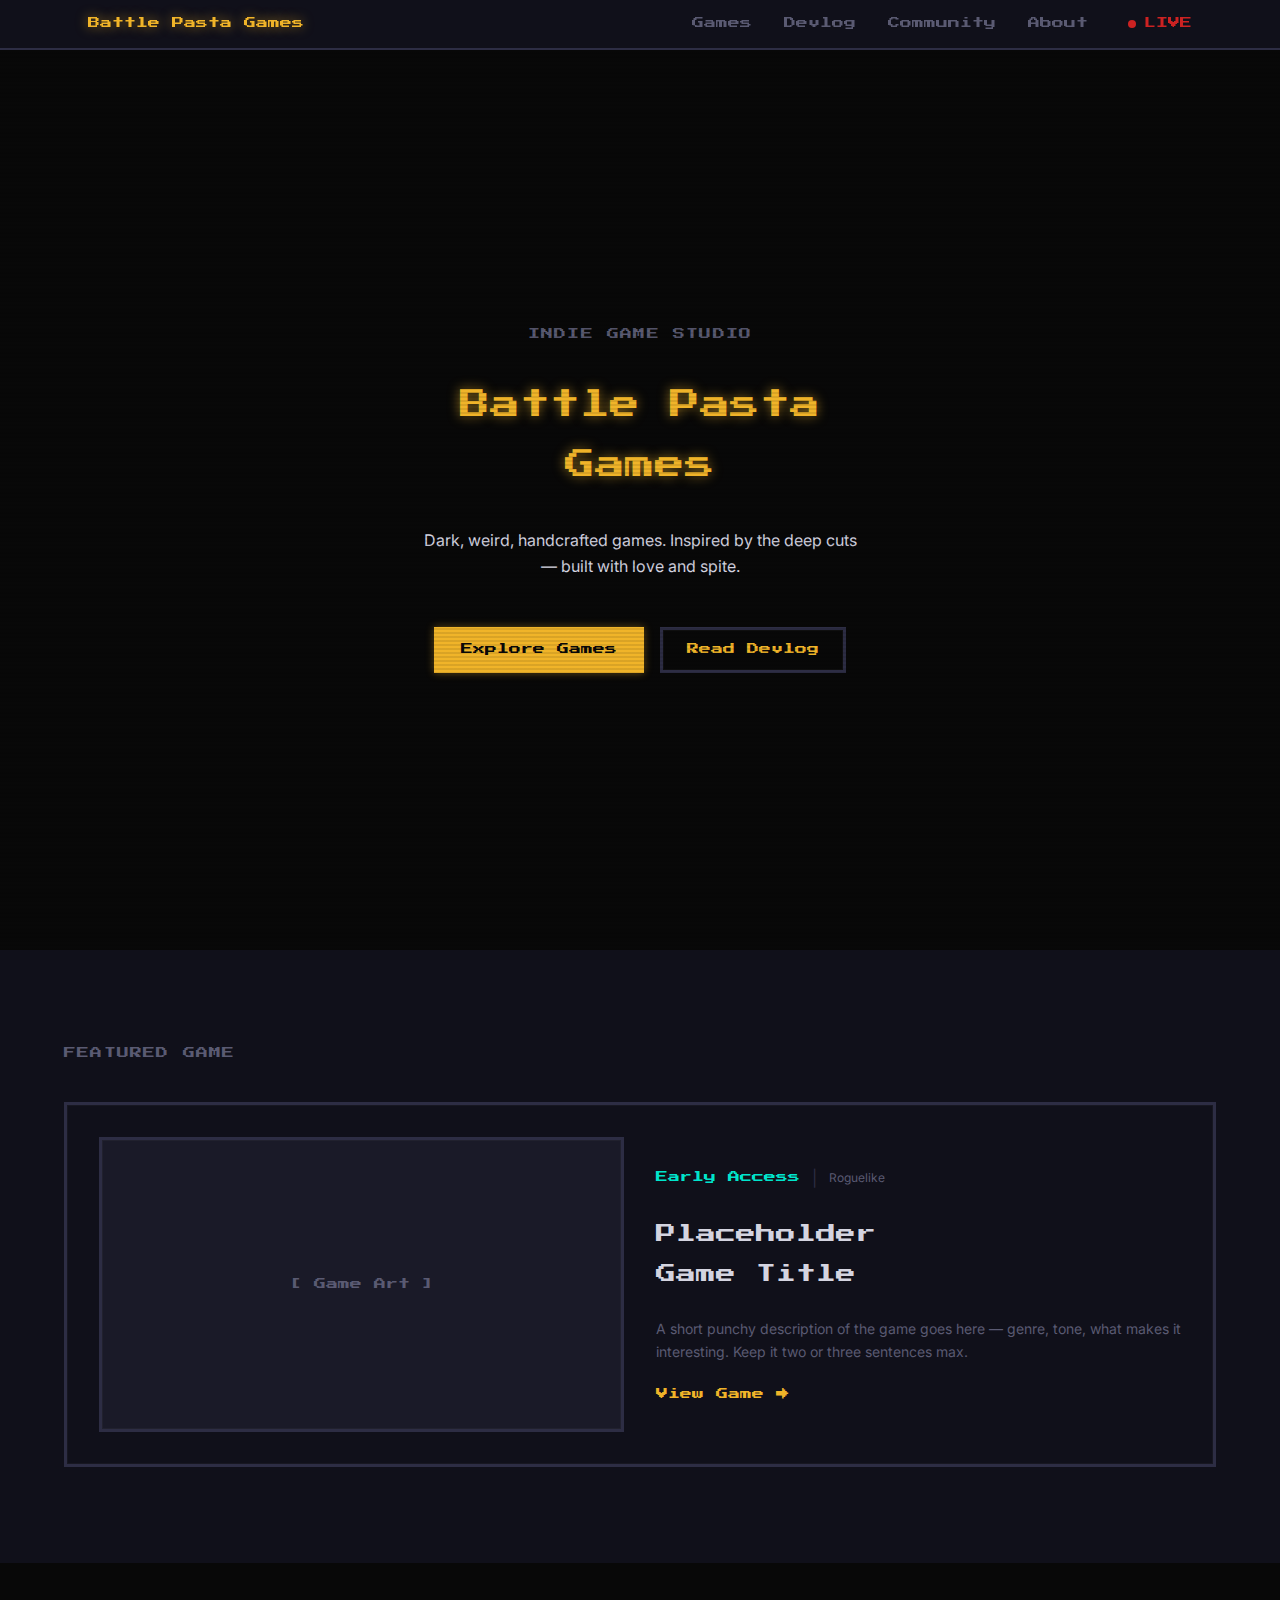
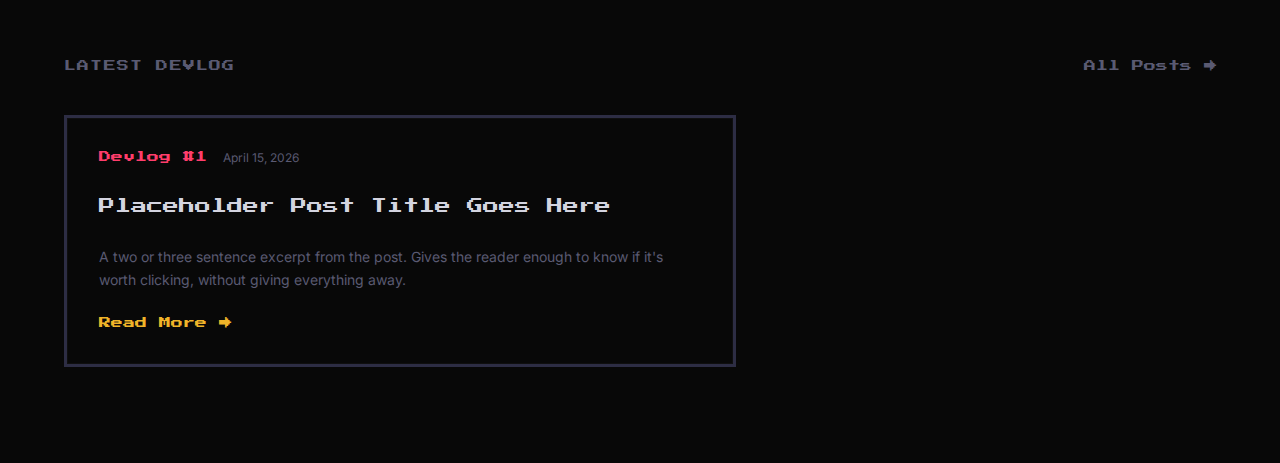
<file: battle-pasta-games/index.html>
<!DOCTYPE html><html><head><meta charset="utf-8"><meta name="viewport" content="width=device-width, initial-scale=1"><link rel="preconnect" href="https://fonts.googleapis.com"><link rel="preconnect" href="https://fonts.gstatic.com" crossorigin><link rel="stylesheet" href="https://fonts.googleapis.com/css2?family=Press+Start+2P&family=Inter:ital,wght@0,300;0,400;0,500;0,600;1,400&display=swap"><link rel="stylesheet" href="/battle-pasta-games/_nuxt/entry.BFuWgrT3.css" crossorigin><link rel="preload" as="fetch" crossorigin="anonymous" href="/battle-pasta-games/_payload.json?0e28ba3d-be04-4c1b-9d1d-1dc136e55960"><link rel="modulepreload" as="script" crossorigin href="/battle-pasta-games/_nuxt/6PaFtFCw.js"><link rel="modulepreload" as="script" crossorigin href="/battle-pasta-games/_nuxt/ChIj0wRF.js"><script type="module" src="/battle-pasta-games/_nuxt/6PaFtFCw.js" crossorigin></script></head><body><div id="__nuxt"><div class="min-h-screen bg-void text-text"><header class="sticky top-0 z-50 bg-surface border-b-2 border-rim"><div class="max-w-6xl mx-auto px-6 py-4 flex items-center justify-between"><a aria-current="page" href="/battle-pasta-games/" class="router-link-active router-link-exact-active font-heading text-xs text-gold text-glow-gold"> Battle Pasta Games </a><div class="flex items-center gap-10"><nav><ul class="flex gap-8 font-heading text-xs text-muted"><li><a href="/battle-pasta-games/games" class="hover:text-gold transition-colors">Games</a></li><li><a href="/battle-pasta-games/devlog" class="hover:text-gold transition-colors">Devlog</a></li><li><a href="/battle-pasta-games/community" class="hover:text-gold transition-colors">Community</a></li><li><a href="/battle-pasta-games/about" class="hover:text-gold transition-colors">About</a></li></ul></nav><a href="https://youtube.com" target="_blank" rel="noopener" class="flex items-center gap-2 font-heading text-xs text-blood hover:text-neon transition-colors"><span class="w-2 h-2 rounded-full bg-blood animate-pulse"></span> LIVE </a></div></div></header><main><!--[--><section class="relative min-h-screen flex flex-col items-center justify-center gap-8 px-6 scanlines overflow-hidden"><p class="font-heading text-xs text-muted tracking-widest uppercase">Indie Game Studio</p><h1 class="font-heading text-3xl text-gold text-glow-gold text-center leading-loose"> Battle Pasta<br>Games </h1><p class="font-body text-base text-text max-w-md text-center leading-relaxed"> Dark, weird, handcrafted games. Inspired by the deep cuts — built with love and spite. </p><div class="flex gap-4 mt-4"><a href="/battle-pasta-games/games" class="font-heading text-xs text-ink bg-gold px-6 py-3 border-chunky-gold hover:brightness-110 transition-all"> Explore Games </a><a href="/battle-pasta-games/devlog" class="font-heading text-xs text-gold px-6 py-3 border-chunky hover:border-gold transition-all"> Read Devlog </a></div></section><section class="bg-surface py-24 px-6"><div class="max-w-6xl mx-auto"><p class="font-heading text-xs text-muted mb-10 tracking-widest uppercase">Featured Game</p><div class="grid grid-cols-1 md:grid-cols-2 gap-8 items-center border-chunky p-8"><div class="aspect-video bg-surface-2 border-chunky flex items-center justify-center"><span class="font-heading text-xs text-muted">[ Game Art ]</span></div><div class="flex flex-col gap-6"><div class="flex items-center gap-3"><span class="font-heading text-xs text-neon-cyan">Early Access</span><span class="text-rim">|</span><span class="font-body text-xs text-muted">Roguelike</span></div><h2 class="font-heading text-xl text-text leading-loose">Placeholder<br>Game Title</h2><p class="font-body text-sm text-muted leading-relaxed"> A short punchy description of the game goes here — genre, tone, what makes it interesting. Keep it two or three sentences max. </p><a href="/battle-pasta-games/games/placeholder" class="font-heading text-xs text-gold hover:text-glow-gold transition-all self-start"> View Game → </a></div></div></div></section><section class="py-24 px-6"><div class="max-w-6xl mx-auto"><div class="flex items-baseline justify-between mb-10"><p class="font-heading text-xs text-muted tracking-widest uppercase">Latest Devlog</p><a href="/battle-pasta-games/devlog" class="font-heading text-xs text-muted hover:text-gold transition-colors"> All Posts → </a></div><div class="border-chunky p-8 flex flex-col gap-6 max-w-2xl"><div class="flex items-center gap-4"><span class="font-heading text-xs text-neon">Devlog #1</span><span class="font-body text-xs text-muted">April 15, 2026</span></div><h2 class="font-heading text-base text-text leading-loose"> Placeholder Post Title Goes Here </h2><p class="font-body text-sm text-muted leading-relaxed"> A two or three sentence excerpt from the post. Gives the reader enough to know if it&#39;s worth clicking, without giving everything away. </p><a href="/battle-pasta-games/devlog/placeholder" class="font-heading text-xs text-gold hover:text-glow-gold transition-all self-start"> Read More → </a></div></div></section><!--]--></main></div></div><div id="teleports"></div><script>window.__NUXT__={};window.__NUXT__.config={public:{mdc:{components:{prose:true,map:{},customElements:[]},headings:{anchorLinks:{h1:false,h2:true,h3:true,h4:true,h5:false,h6:false}},highlight:{noApiRoute:true,highlighter:"shiki",theme:{default:"github-light",dark:"github-dark"},shikiEngine:"oniguruma",langs:["js","jsx","json","ts","tsx","vue","css","html","bash","md","mdc","yaml"]}},content:{wsUrl:""}},app:{baseURL:"/battle-pasta-games/",buildId:"0e28ba3d-be04-4c1b-9d1d-1dc136e55960",buildAssetsDir:"/_nuxt/",cdnURL:""}}</script><script type="application/json" data-nuxt-data="nuxt-app" data-ssr="true" id="__NUXT_DATA__" data-src="/battle-pasta-games/_payload.json?0e28ba3d-be04-4c1b-9d1d-1dc136e55960">[{"state":1,"once":3,"_errors":4,"serverRendered":6,"path":7,"pinia":8,"prerenderedAt":10},["Reactive",2],{},["Set"],["ShallowReactive",5],{},true,"\u002F",["Reactive",9],{},1776292766632]</script></body></html>
</file>
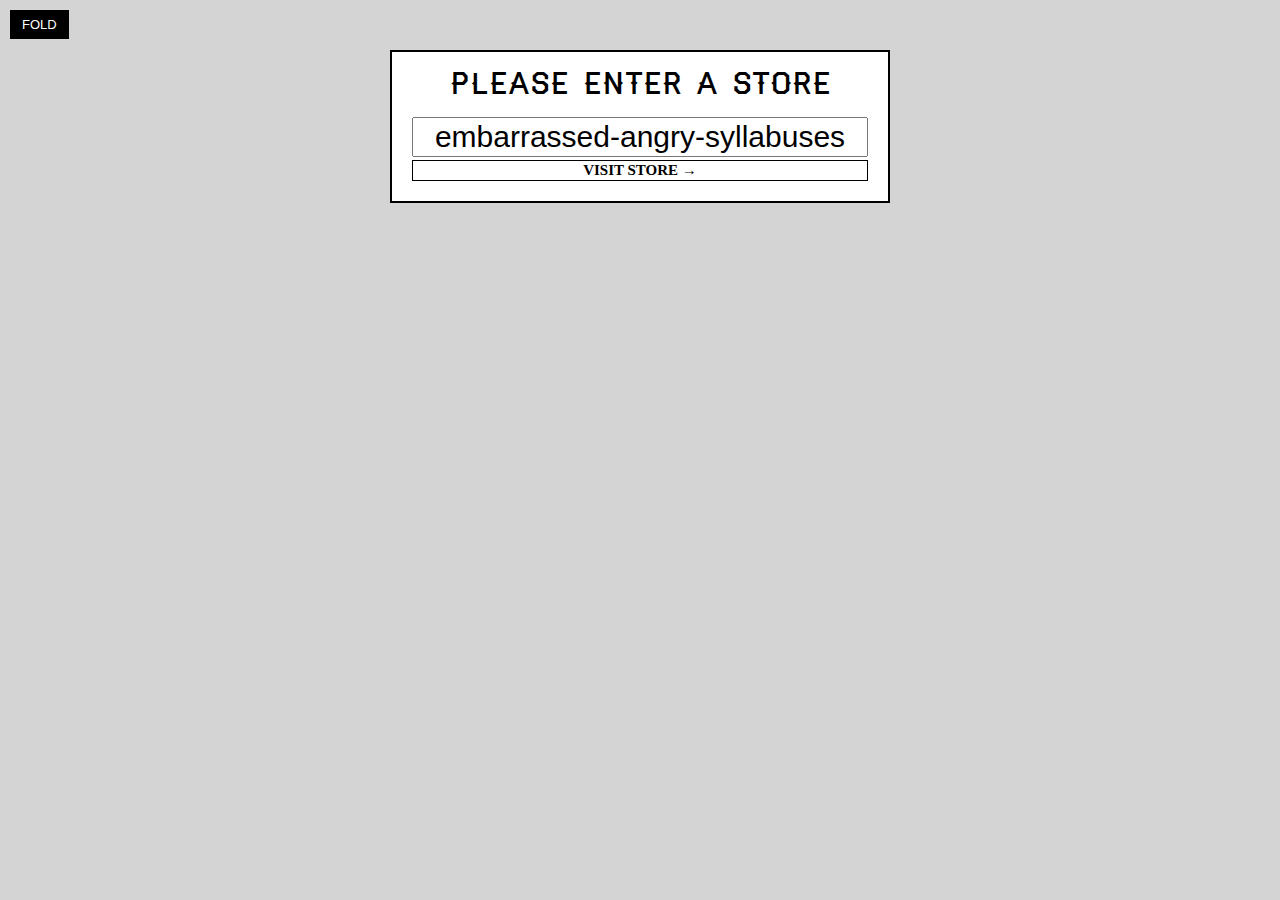
<file: catch-of-the-day/index.html>
<!doctype html><html lang="en"><head><meta charset="utf-8"><meta name="viewport" content="width=device-width,initial-scale=1"><title>Catch of the Day</title><link href="/catch-of-the-day/static/css/main.efd43626.chunk.css" rel="stylesheet"></head><body><input type="checkbox" id="fold"> <label for="fold">Fold</label><div id="main"></div><script>!function(l){function e(e){for(var r,t,n=e[0],o=e[1],u=e[2],f=0,i=[];f<n.length;f++)t=n[f],c[t]&&i.push(c[t][0]),c[t]=0;for(r in o)Object.prototype.hasOwnProperty.call(o,r)&&(l[r]=o[r]);for(s&&s(e);i.length;)i.shift()();return p.push.apply(p,u||[]),a()}function a(){for(var e,r=0;r<p.length;r++){for(var t=p[r],n=!0,o=1;o<t.length;o++){var u=t[o];0!==c[u]&&(n=!1)}n&&(p.splice(r--,1),e=f(f.s=t[0]))}return e}var t={},c={1:0},p=[];function f(e){if(t[e])return t[e].exports;var r=t[e]={i:e,l:!1,exports:{}};return l[e].call(r.exports,r,r.exports,f),r.l=!0,r.exports}f.m=l,f.c=t,f.d=function(e,r,t){f.o(e,r)||Object.defineProperty(e,r,{enumerable:!0,get:t})},f.r=function(e){"undefined"!=typeof Symbol&&Symbol.toStringTag&&Object.defineProperty(e,Symbol.toStringTag,{value:"Module"}),Object.defineProperty(e,"__esModule",{value:!0})},f.t=function(r,e){if(1&e&&(r=f(r)),8&e)return r;if(4&e&&"object"==typeof r&&r&&r.__esModule)return r;var t=Object.create(null);if(f.r(t),Object.defineProperty(t,"default",{enumerable:!0,value:r}),2&e&&"string"!=typeof r)for(var n in r)f.d(t,n,function(e){return r[e]}.bind(null,n));return t},f.n=function(e){var r=e&&e.__esModule?function(){return e.default}:function(){return e};return f.d(r,"a",r),r},f.o=function(e,r){return Object.prototype.hasOwnProperty.call(e,r)},f.p="/catch-of-the-day/";var r=window.webpackJsonp=window.webpackJsonp||[],n=r.push.bind(r);r.push=e,r=r.slice();for(var o=0;o<r.length;o++)e(r[o]);var s=n;a()}([])</script><script src="/catch-of-the-day/static/js/2.b2953122.chunk.js"></script><script src="/catch-of-the-day/static/js/main.71700bcd.chunk.js"></script></body></html>
</file>
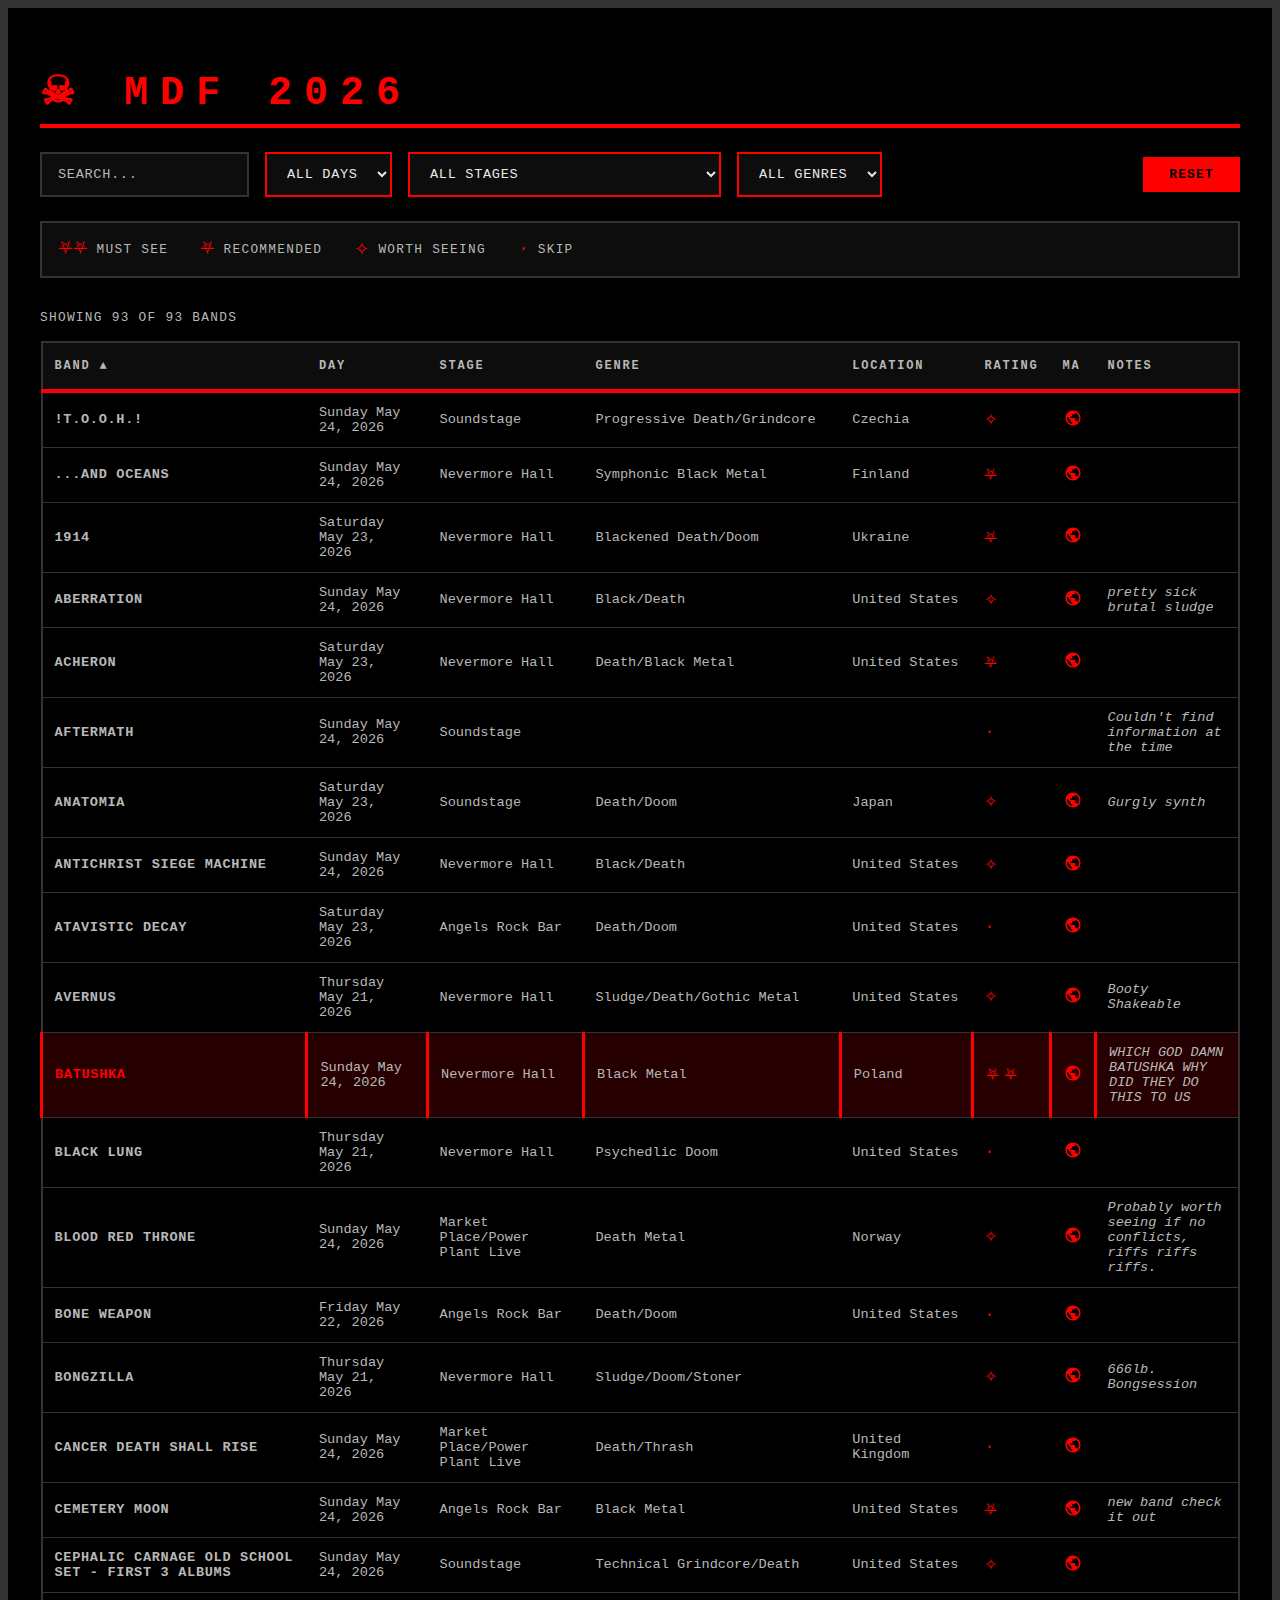
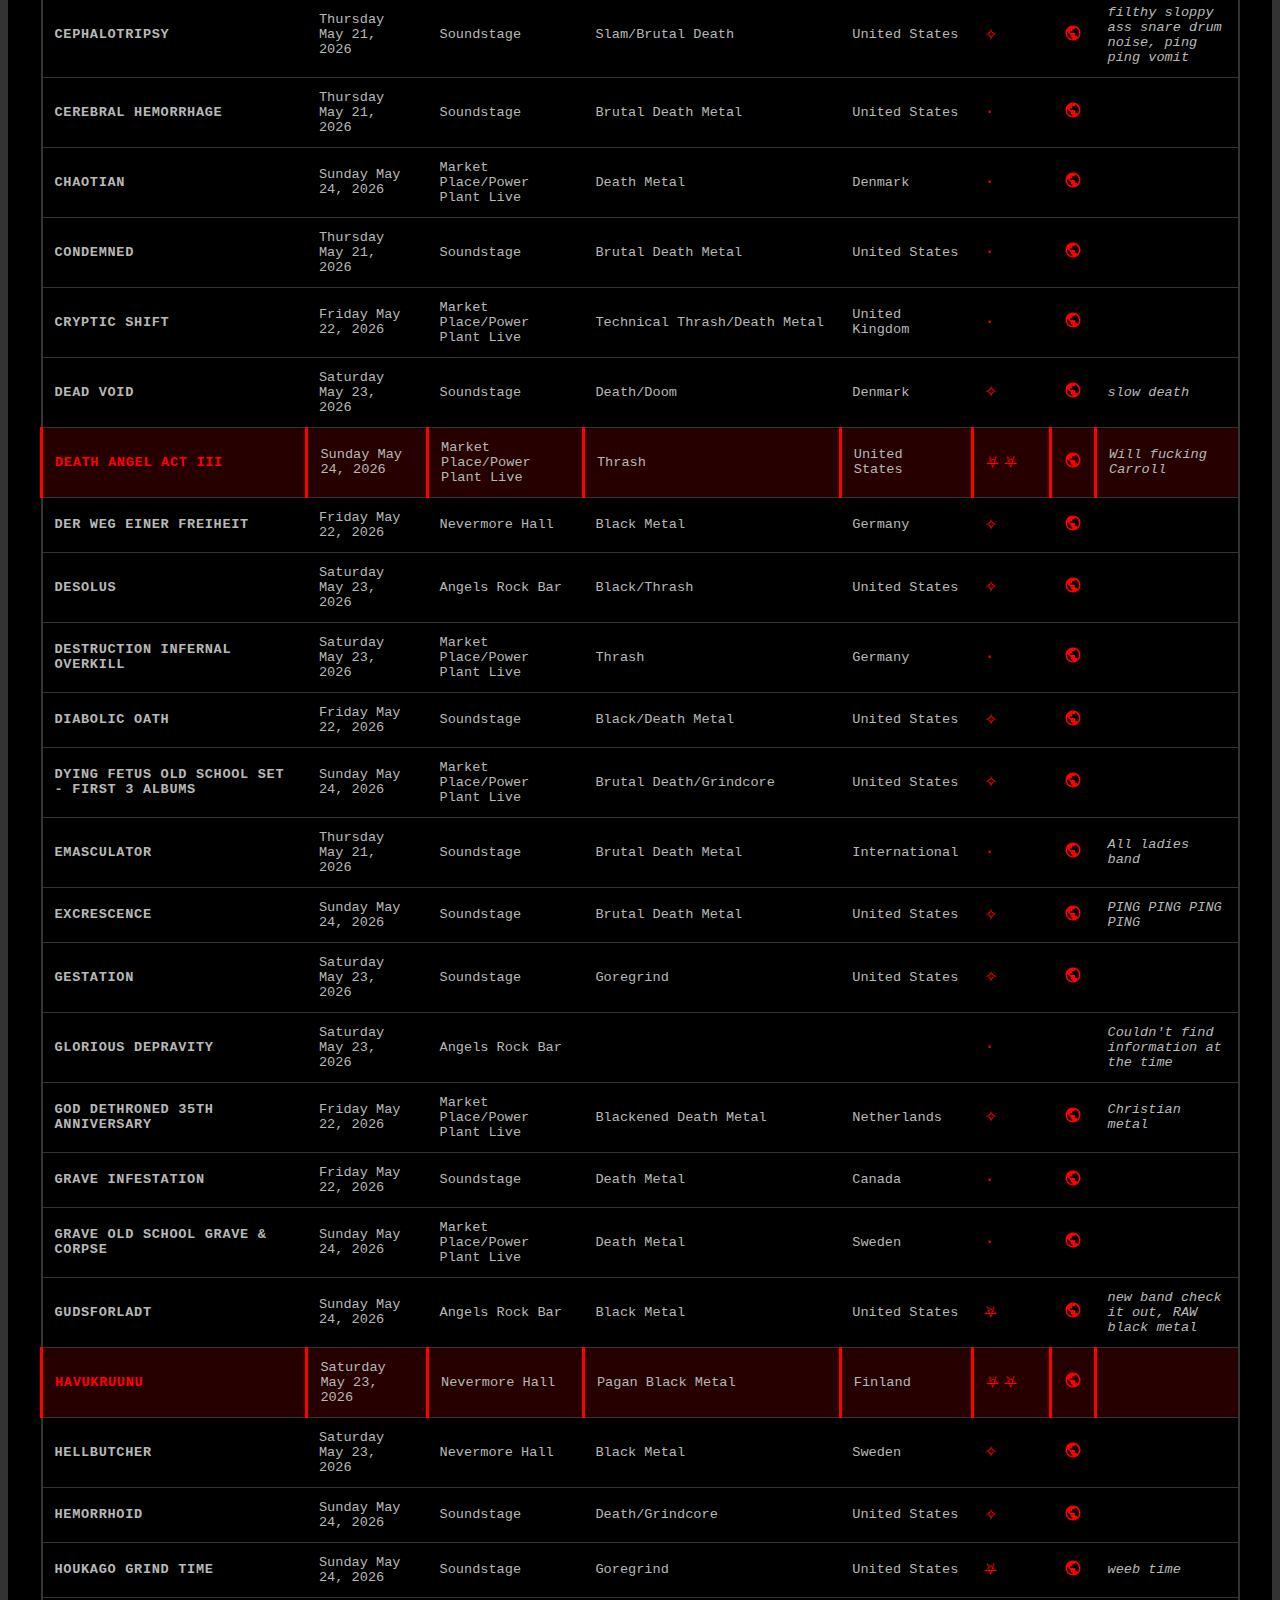
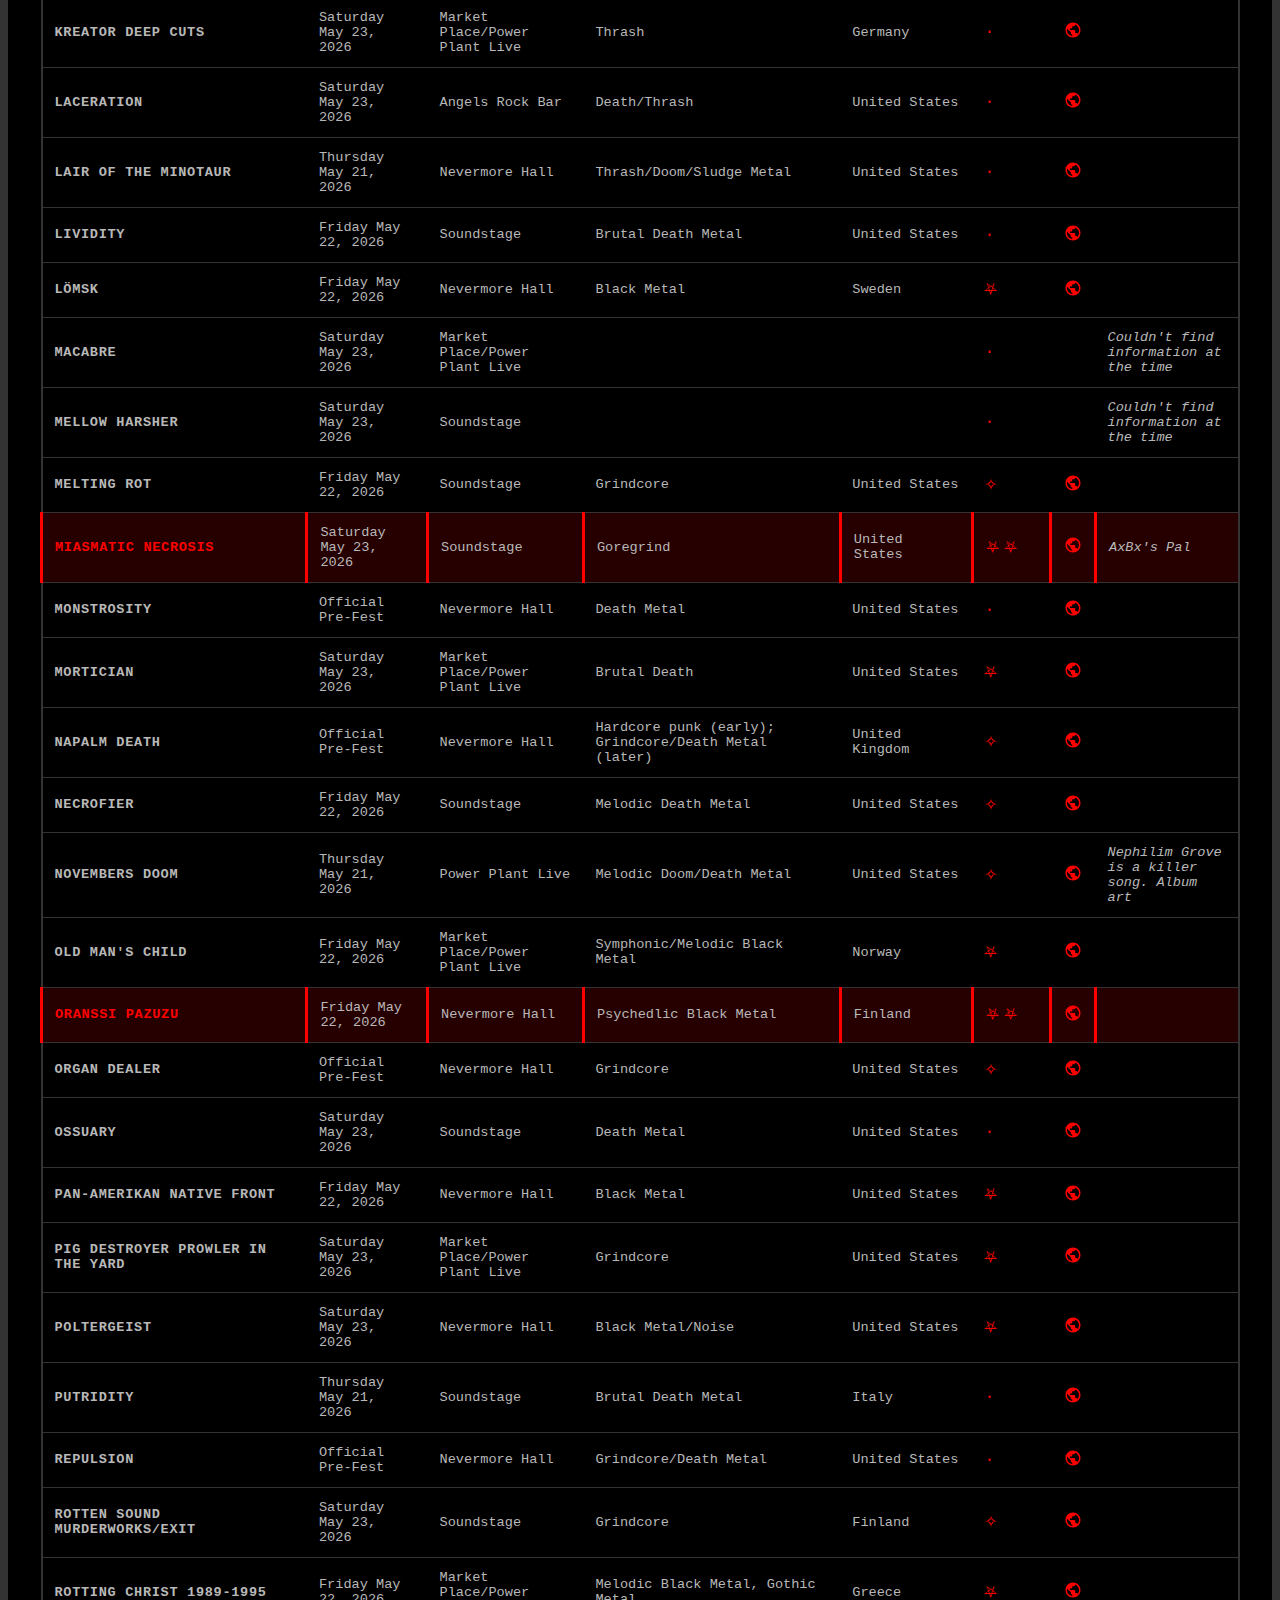
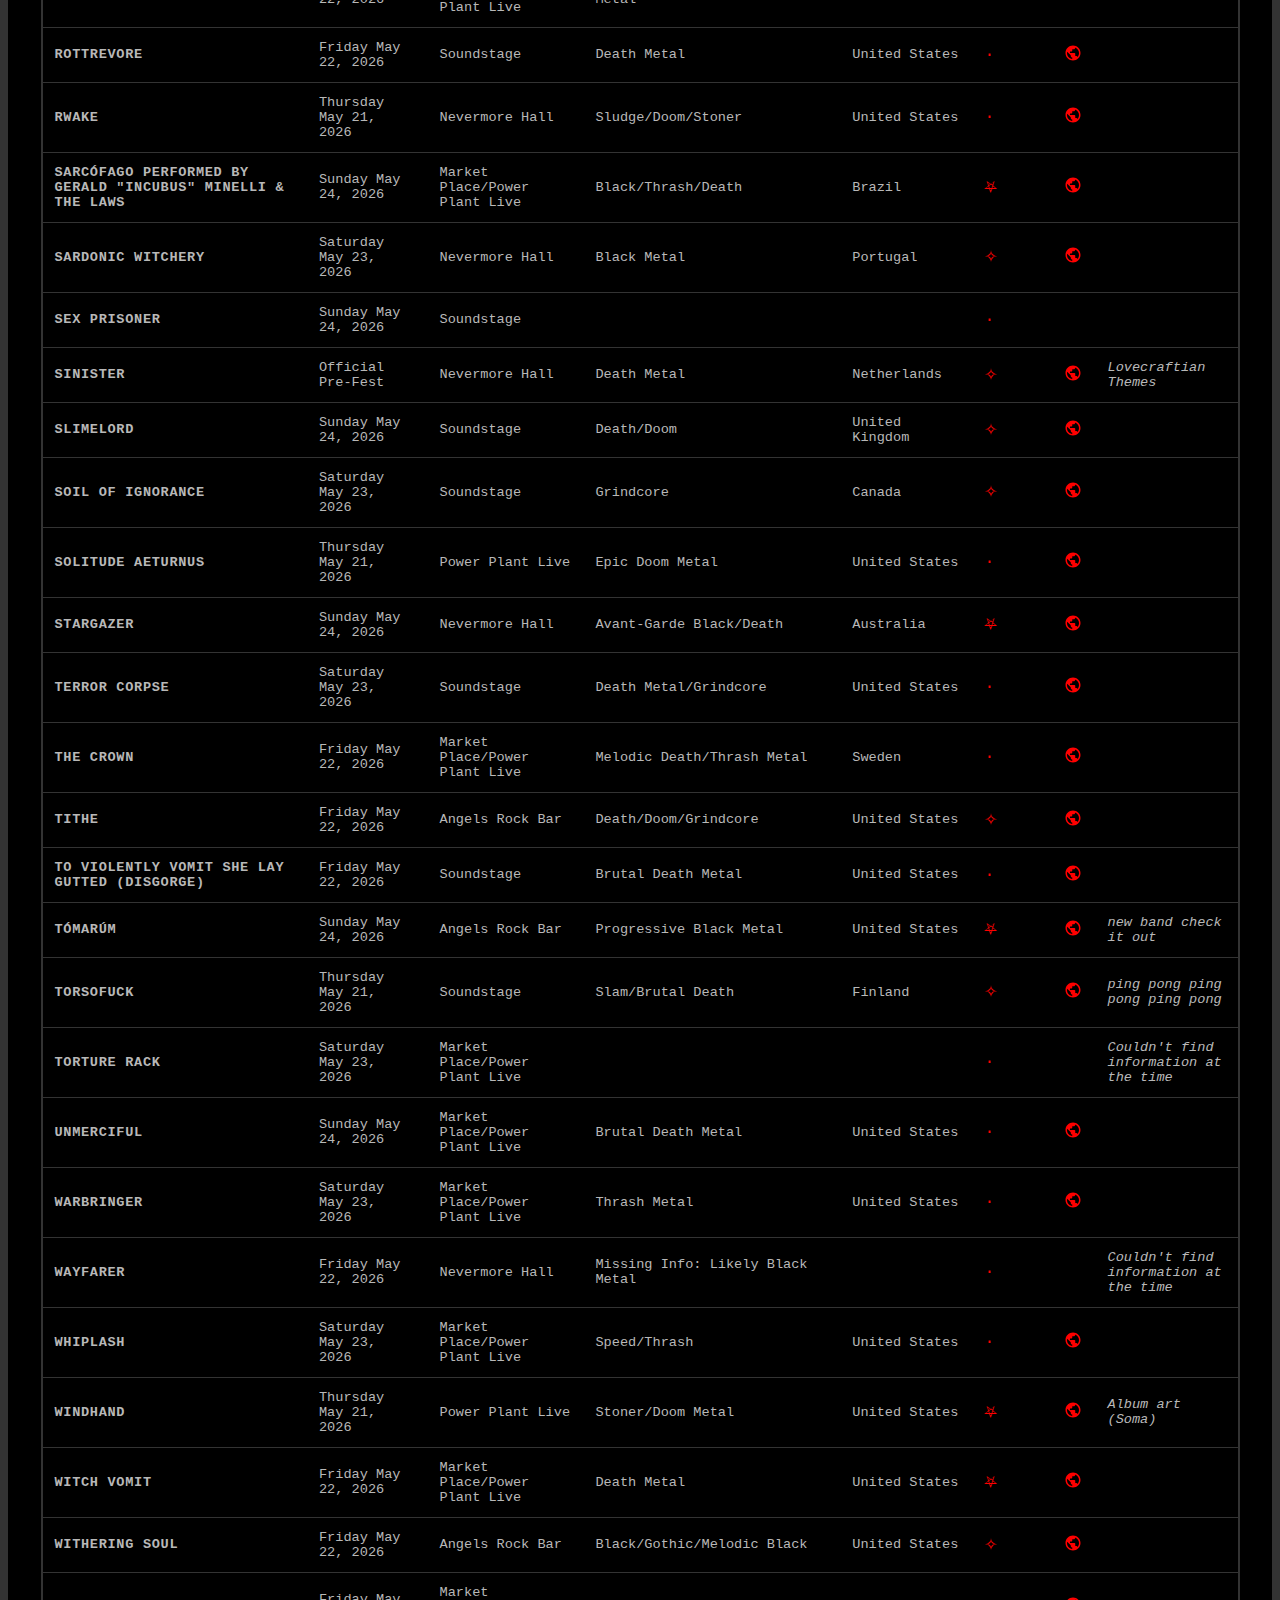
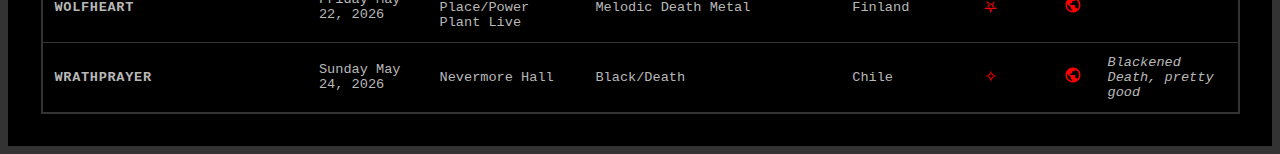
<file: mdf/index.html>
<!DOCTYPE html>
<html lang="en">
<head>
    <meta charset="UTF-8">
    <meta name="viewport" content="width=device-width, initial-scale=1.0">
    <title>MDF 2026</title>
    <style>
        :root {
            --bg: #000000;
            --bg-secondary: #0d0d0d;
            --text: #b8b8b8;
            --text-bright: #e8e8e8;
            --accent: #ff0000;
            --border: #333;
        }

        * { box-sizing: border-box; }

        body {
            font-family: 'Courier New', monospace;
            background: var(--bg);
            color: var(--text);
            margin: 0;
            padding: 2rem;
            min-height: 100vh;
            border: 8px solid var(--border);
        }

        h1 {
            color: var(--accent);
            font-weight: bold;
            margin-bottom: 1.5rem;
            letter-spacing: 0.3em;
            text-transform: uppercase;
            font-size: 2.5rem;
            border-bottom: 4px solid var(--accent);
            padding-bottom: 0.5rem;
        }

        .controls {
            display: flex;
            gap: 1rem;
            margin-bottom: 1.5rem;
            flex-wrap: wrap;
            align-items: center;
        }

        .filters {
            display: flex;
            gap: 1rem;
            flex-wrap: wrap;
            flex: 1;
        }

        .clear-btn {
            background: var(--accent);
            color: var(--bg);
            border: 2px solid var(--accent);
            padding: 0.5rem 1.5rem;
            font-family: inherit;
            font-weight: bold;
            font-size: 0.8rem;
            text-transform: uppercase;
            letter-spacing: 0.1em;
            cursor: pointer;
            transition: all 0.1s;
            text-decoration: none;
            display: inline-block;
        }

        .clear-btn:hover {
            background: var(--bg);
            color: var(--accent);
        }

        input, select {
            background: var(--bg-secondary);
            border: 2px solid var(--border);
            color: var(--text-bright);
            padding: 0.75rem 1rem;
            font-family: inherit;
            font-size: 0.85rem;
            text-transform: uppercase;
            letter-spacing: 0.05em;
            transition: all 0.2s;
        }

        input:focus, select:focus {
            outline: none;
            border-color: var(--accent);
        }

        .filters:has(input:not(:placeholder-shown)) input,
        .filters:has(select:not([value=""])) select {
            border-color: var(--accent);
        }

        input::placeholder {
            color: var(--text);
            text-transform: uppercase;
        }

        .key {
            background: var(--bg-secondary);
            border: 2px solid var(--border);
            padding: 1rem;
            margin-bottom: 2rem;
            display: flex;
            gap: 2rem;
            flex-wrap: wrap;
            font-size: 0.8rem;
            text-transform: uppercase;
            letter-spacing: 0.1em;
        }

        .key span {
            display: flex;
            align-items: center;
            gap: 0.5rem;
        }

        .key .symbol {
            color: var(--accent);
            font-size: 1.1rem;
        }

        table {
            width: 100%;
            border-collapse: collapse;
            border: 2px solid var(--border);
        }

        th {
            text-align: left;
            background: var(--bg-secondary);
            border-bottom: 4px solid var(--accent);
            padding: 1rem 0.75rem;
            font-weight: bold;
            text-transform: uppercase;
            letter-spacing: 0.15em;
            font-size: 0.75rem;
            cursor: pointer;
            user-select: none;
        }

        th:hover {
            color: var(--accent);
        }

        th.sorted-asc::after {
            content: " ▲";
        }

        th.sorted-desc::after {
            content: " ▼";
        }

        td {
            padding: 0.75rem;
            border-bottom: 1px solid var(--border);
            font-size: 0.85rem;
        }

        tr:hover td {
            background: var(--bg-secondary);
            color: var(--text-bright);
        }

        tr.must-see td {
            background: rgba(255, 0, 0, 0.15);
            border-left: 3px solid var(--accent);
        }

        tr.must-see td:first-child {
            color: var(--accent);
        }

        tr.must-see:hover td {
            background: rgba(255, 0, 0, 0.25);
        }

        tr td:first-child {
            font-weight: bold;
            text-transform: uppercase;
            letter-spacing: 0.05em;
        }

        .rating {
            color: var(--accent);
            letter-spacing: 0.3em;
            font-size: 1rem;
        }

        td.link {
            text-align: center;
        }

        td.link a {
            color: var(--accent);
            display: inline-block;
        }

        td.link a:hover {
            transform: scale(1.2);
        }

        td.notes {
            color: var(--text);
            font-style: italic;
            max-width: 200px;
        }

        .empty {
            color: var(--text);
            text-align: center;
            padding: 3rem;
            text-transform: uppercase;
            letter-spacing: 0.2em;
        }

        .count {
            margin-bottom: 1rem;
            font-size: 0.8rem;
            text-transform: uppercase;
            letter-spacing: 0.1em;
            color: var(--text);
        }
    </style>
</head>
<body>
    <h1>☠ MDF 2026</h1>

    <div class="controls">
        <div class="filters">
            <input type="text" id="search" placeholder="Search...">
            <select id="day">
                <option value="">All Days</option>
                <option value="Thursday">Thursday</option>
                <option value="Friday">Friday</option>
                <option value="Saturday">Saturday</option>
                <option value="Sunday">Sunday</option>
            </select>
            <select id="stage">
                <option value="">All Stages</option>
                <option value="Soundstage">Soundstage</option>
                <option value="Power Plant Live">Power Plant Live</option>
                <option value="Market Place/Power Plant Live">Market Place/Power Plant Live</option>
                <option value="Nevermore Hall">Nevermore Hall</option>
                <option value="Angel's Rock Bar">Angel's Rock Bar</option>
            </select>
            <select id="genre">
                <option value="">All Genres</option>
                <option value="death">Death</option>
                <option value="black">Black</option>
                <option value="doom">Doom</option>
                <option value="thrash">Thrash</option>
            </select>
        </div>
        <a href="#" class="clear-btn" onclick="resetFilters(); return false;">Reset</a>
    </div>

    <div class="key">
        <span><span class="symbol">⛧⛧</span> Must See</span>
        <span><span class="symbol">⛧</span> Recommended</span>
        <span><span class="symbol">✧</span> Worth Seeing</span>
        <span><span class="symbol">·</span> Skip</span>
    </div>

    <div class="count" id="count"></div>

    <table>
        <thead>
            <tr>
                <th data-sort="band">Band</th>
                <th data-sort="day">Day</th>
                <th data-sort="stage">Stage</th>
                <th data-sort="genre">Genre</th>
                <th data-sort="location">Location</th>
                <th data-sort="must_see">Rating</th>
                <th>MA</th>
                <th>Notes</th>
            </tr>
        </thead>
        <tbody id="results"></tbody>
    </table>

    <script>
        let bands = [];
        let sortCol = 'band';
        let sortAsc = true;

        const bandsData = [
            {"band":"Napalm Death","day":"Official Pre-Fest","stage":"Nevermore Hall","genre":"Hardcore punk (early); Grindcore/Death Metal (later)","location":"United Kingdom","must_see":"2","metal_archives":"https://www.metal-archives.com/bands/Napalm_Death/219","notes":""},
            {"band":"Repulsion","day":"Official Pre-Fest","stage":"Nevermore Hall","genre":"Grindcore/Death Metal","location":"United States","must_see":"3","metal_archives":"https://www.metal-archives.com/bands/Repulsion/1120","notes":""},
            {"band":"Sinister","day":"Official Pre-Fest","stage":"Nevermore Hall","genre":"Death Metal","location":"Netherlands","must_see":"2","metal_archives":"https://www.metal-archives.com/bands/Sinister/998","notes":"Lovecraftian Themes"},
            {"band":"Monstrosity","day":"Official Pre-Fest","stage":"Nevermore Hall","genre":"Death Metal","location":"United States","must_see":"3","metal_archives":"https://www.metal-archives.com/bands/Monstrosity/893","notes":""},
            {"band":"Organ Dealer","day":"Official Pre-Fest","stage":"Nevermore Hall","genre":"Grindcore","location":"United States","must_see":"2","metal_archives":"https://www.metal-archives.com/bands/Organ_Dealer/3540386273","notes":""},
            {"band":"Solitude Aeturnus","day":"Thursday May 21, 2026","stage":"Power Plant Live","genre":"Epic Doom Metal","location":"United States","must_see":"3","metal_archives":"https://www.metal-archives.com/bands/Solitude_Aeturnus/256","notes":""},
            {"band":"Novembers Doom","day":"Thursday May 21, 2026","stage":"Power Plant Live","genre":"Melodic Doom/Death Metal","location":"United States","must_see":"2","metal_archives":"https://www.metal-archives.com/bands/Novembers_Doom/288","notes":"Nephilim Grove is a killer song. Album art"},
            {"band":"Windhand","day":"Thursday May 21, 2026","stage":"Power Plant Live","genre":"Stoner/Doom Metal","location":"United States","must_see":"1","metal_archives":"https://www.metal-archives.com/bands/Windhand/3540313433","notes":"Album art (Soma)"},
            {"band":"Bongzilla","day":"Thursday May 21, 2026","stage":"Nevermore Hall","genre":"Sludge/Doom/Stoner","location":"","must_see":"2","metal_archives":"https://www.metal-archives.com/bands/Bongzilla/6782","notes":"666lb. Bongsession"},
            {"band":"Rwake","day":"Thursday May 21, 2026","stage":"Nevermore Hall","genre":"Sludge/Doom/Stoner","location":"United States","must_see":"3","metal_archives":"https://www.metal-archives.com/bands/Rwake/9299","notes":""},
            {"band":"Avernus","day":"Thursday May 21, 2026","stage":"Nevermore Hall","genre":"Sludge/Death/Gothic Metal","location":"United States","must_see":"2","metal_archives":"https://www.metal-archives.com/bands/Avernus/649","notes":"Booty Shakeable"},
            {"band":"Lair of the Minotaur","day":"Thursday May 21, 2026","stage":"Nevermore Hall","genre":"Thrash/Doom/Sludge Metal","location":"United States","must_see":"3","metal_archives":"https://www.metal-archives.com/bands/Lair_of_the_Minotaur/21849","notes":""},
            {"band":"Black Lung","day":"Thursday May 21, 2026","stage":"Nevermore Hall","genre":"Psychedlic Doom","location":"United States","must_see":"3","metal_archives":"https://www.metal-archives.com/bands/Black_Lung/3540411086","notes":""},
            {"band":"Torsofuck","day":"Thursday May 21, 2026","stage":"Soundstage","genre":"Slam/Brutal Death","location":"Finland","must_see":"2","metal_archives":"https://www.metal-archives.com/bands/Torsofuck/7390","notes":"ping pong ping pong ping pong"},
            {"band":"Putridity","day":"Thursday May 21, 2026","stage":"Soundstage","genre":"Brutal Death Metal","location":"Italy","must_see":"3","metal_archives":"https://www.metal-archives.com/bands/Putridity/92948","notes":""},
            {"band":"Cephalotripsy","day":"Thursday May 21, 2026","stage":"Soundstage","genre":"Slam/Brutal Death","location":"United States","must_see":"2","metal_archives":"https://www.metal-archives.com/bands/Cephalotripsy/60559","notes":"filthy sloppy ass snare drum noise, ping ping vomit"},
            {"band":"Condemned","day":"Thursday May 21, 2026","stage":"Soundstage","genre":"Brutal Death Metal","location":"United States","must_see":"3","metal_archives":"https://www.metal-archives.com/bands/Condemned/60495","notes":""},
            {"band":"Emasculator","day":"Thursday May 21, 2026","stage":"Soundstage","genre":"Brutal Death Metal","location":"International","must_see":"3","metal_archives":"https://www.metal-archives.com/bands/Emasculator/3540509792","notes":"All ladies band"},
            {"band":"Cerebral Hemorrhage","day":"Thursday May 21, 2026","stage":"Soundstage","genre":"Brutal Death Metal","location":"United States","must_see":"3","metal_archives":"https://www.metal-archives.com/bands/Cerebral_Hemorrhage/3521","notes":""},
            {"band":"Old Man's Child","day":"Friday May 22, 2026","stage":"Market Place/Power Plant Live","genre":"Symphonic/Melodic Black Metal","location":"Norway","must_see":"1","metal_archives":"https://www.metal-archives.com/bands/Old_Man%27s_Child/362","notes":""},
            {"band":"Rotting Christ 1989-1995","day":"Friday May 22, 2026","stage":"Market Place/Power Plant Live","genre":"Melodic Black Metal, Gothic Metal","location":"Greece","must_see":"1","metal_archives":"https://www.metal-archives.com/bands/Rotting_Christ/314","notes":""},
            {"band":"The Crown","day":"Friday May 22, 2026","stage":"Market Place/Power Plant Live","genre":"Melodic Death/Thrash Metal","location":"Sweden","must_see":"3","metal_archives":"https://www.metal-archives.com/bands/The_Crown/132","notes":""},
            {"band":"Wolfheart","day":"Friday May 22, 2026","stage":"Market Place/Power Plant Live","genre":"Melodic Death Metal","location":"Finland","must_see":"1","metal_archives":"https://www.metal-archives.com/bands/Wolfheart/3540371106","notes":""},
            {"band":"God Dethroned 35th Anniversary","day":"Friday May 22, 2026","stage":"Market Place/Power Plant Live","genre":"Blackened Death Metal","location":"Netherlands","must_see":"2","metal_archives":"https://www.metal-archives.com/bands/God_Dethroned/242","notes":"Christian metal"},
            {"band":"Cryptic Shift","day":"Friday May 22, 2026","stage":"Market Place/Power Plant Live","genre":"Technical Thrash/Death Metal","location":"United Kingdom","must_see":"3","metal_archives":"https://www.metal-archives.com/bands/Cryptic_Shift/3540383275","notes":""},
            {"band":"Witch Vomit","day":"Friday May 22, 2026","stage":"Market Place/Power Plant Live","genre":"Death Metal","location":"United States","must_see":"1","metal_archives":"https://www.metal-archives.com/bands/Witch_Vomit/3540363162","notes":""},
            {"band":"Oranssi Pazuzu","day":"Friday May 22, 2026","stage":"Nevermore Hall","genre":"Psychedlic Black Metal","location":"Finland","must_see":"0","metal_archives":"https://www.metal-archives.com/bands/Oranssi_Pazuzu/3540279710","notes":""},
            {"band":"Der Weg einer Freiheit","day":"Friday May 22, 2026","stage":"Nevermore Hall","genre":"Black Metal","location":"Germany","must_see":"2","metal_archives":"https://www.metal-archives.com/bands/Der_Weg_einer_Freiheit/3540275159","notes":""},
            {"band":"Wayfarer","day":"Friday May 22, 2026","stage":"Nevermore Hall","genre":"Missing Info: Likely Black Metal","location":"","must_see":"3","metal_archives":"","notes":"Couldn't find information at the time"},
            {"band":"Pan-Amerikan Native Front","day":"Friday May 22, 2026","stage":"Nevermore Hall","genre":"Black Metal","location":"United States","must_see":"1","metal_archives":"https://www.metal-archives.com/bands/Pan-Amerikan_Native_Front/3540417829","notes":""},
            {"band":"Lömsk","day":"Friday May 22, 2026","stage":"Nevermore Hall","genre":"Black Metal","location":"Sweden","must_see":"1","metal_archives":"https://www.metal-archives.com/bands/L%C3%B6msk/3540553520","notes":""},
            {"band":"Lividity","day":"Friday May 22, 2026","stage":"Soundstage","genre":"Brutal Death Metal","location":"United States","must_see":"3","metal_archives":"https://www.metal-archives.com/bands/Lividity/1173","notes":""},
            {"band":"To Violently Vomit She Lay Gutted (Disgorge)","day":"Friday May 22, 2026","stage":"Soundstage","genre":"Brutal Death Metal","location":"United States","must_see":"3","metal_archives":"https://www.metal-archives.com/bands/Disgorge/326","notes":""},
            {"band":"Rottrevore","day":"Friday May 22, 2026","stage":"Soundstage","genre":"Death Metal","location":"United States","must_see":"3","metal_archives":"https://www.metal-archives.com/bands/Rottrevore/9637","notes":""},
            {"band":"Necrofier","day":"Friday May 22, 2026","stage":"Soundstage","genre":"Melodic Death Metal","location":"United States","must_see":"2","metal_archives":"https://www.metal-archives.com/bands/Necrofier/3540447967","notes":""},
            {"band":"Diabolic Oath","day":"Friday May 22, 2026","stage":"Soundstage","genre":"Black/Death Metal","location":"United States","must_see":"2","metal_archives":"https://www.metal-archives.com/bands/Diabolic_Oath/3540439298","notes":""},
            {"band":"Melting Rot","day":"Friday May 22, 2026","stage":"Soundstage","genre":"Grindcore","location":"United States","must_see":"2","metal_archives":"https://www.metal-archives.com/bands/Melting_Rot/3540432264","notes":""},
            {"band":"Grave Infestation","day":"Friday May 22, 2026","stage":"Soundstage","genre":"Death Metal","location":"Canada","must_see":"3","metal_archives":"https://www.metal-archives.com/bands/Grave_Infestation/3540448876","notes":""},
            {"band":"Tithe","day":"Friday May 22, 2026","stage":"Angels Rock Bar","genre":"Death/Doom/Grindcore","location":"United States","must_see":"2","metal_archives":"https://www.metal-archives.com/bands/Tithe/3540426059","notes":""},
            {"band":"Bone Weapon","day":"Friday May 22, 2026","stage":"Angels Rock Bar","genre":"Death/Doom","location":"United States","must_see":"3","metal_archives":"https://www.metal-archives.com/bands/Bone_Weapon/3540520043","notes":""},
            {"band":"Withering Soul","day":"Friday May 22, 2026","stage":"Angels Rock Bar","genre":"Black/Gothic/Melodic Black","location":"United States","must_see":"2","metal_archives":"https://www.metal-archives.com/bands/Withering_Soul/12506","notes":""},
            {"band":"Kreator Deep Cuts","day":"Saturday May 23, 2026","stage":"Market Place/Power Plant Live","genre":"Thrash","location":"Germany","must_see":"3","metal_archives":"https://www.metal-archives.com/bands/Kreator/157","notes":""},
            {"band":"Destruction Infernal Overkill","day":"Saturday May 23, 2026","stage":"Market Place/Power Plant Live","genre":"Thrash","location":"Germany","must_see":"3","metal_archives":"https://www.metal-archives.com/bands/Destruction/155","notes":""},
            {"band":"Mortician","day":"Saturday May 23, 2026","stage":"Market Place/Power Plant Live","genre":"Brutal Death","location":"United States","must_see":"1","metal_archives":"https://www.metal-archives.com/bands/Mortician/350","notes":""},
            {"band":"Pig Destroyer Prowler in the Yard","day":"Saturday May 23, 2026","stage":"Market Place/Power Plant Live","genre":"Grindcore","location":"United States","must_see":"1","metal_archives":"https://www.metal-archives.com/bands/Pig_Destroyer/799","notes":""},
            {"band":"Whiplash","day":"Saturday May 23, 2026","stage":"Market Place/Power Plant Live","genre":"Speed/Thrash","location":"United States","must_see":"3","metal_archives":"https://www.metal-archives.com/bands/Whiplash/310","notes":""},
            {"band":"Macabre","day":"Saturday May 23, 2026","stage":"Market Place/Power Plant Live","genre":"","location":"","must_see":"","metal_archives":"","notes":"Couldn't find information at the time"},
            {"band":"Warbringer","day":"Saturday May 23, 2026","stage":"Market Place/Power Plant Live","genre":"Thrash Metal","location":"United States","must_see":"3","metal_archives":"https://www.metal-archives.com/bands/Warbringer/53989","notes":""},
            {"band":"Torture Rack","day":"Saturday May 23, 2026","stage":"Market Place/Power Plant Live","genre":"","location":"","must_see":"","metal_archives":"","notes":"Couldn't find information at the time"},
            {"band":"1914","day":"Saturday May 23, 2026","stage":"Nevermore Hall","genre":"Blackened Death/Doom","location":"Ukraine","must_see":"1","metal_archives":"https://www.metal-archives.com/bands/1914/3540396156","notes":""},
            {"band":"Hellbutcher","day":"Saturday May 23, 2026","stage":"Nevermore Hall","genre":"Black Metal","location":"Sweden","must_see":"2","metal_archives":"https://www.metal-archives.com/bands/Hellbutcher/3540518618","notes":""},
            {"band":"Havukruunu","day":"Saturday May 23, 2026","stage":"Nevermore Hall","genre":"Pagan Black Metal","location":"Finland","must_see":"0","metal_archives":"https://www.metal-archives.com/bands/Havukruunu/3540390272","notes":""},
            {"band":"Acheron","day":"Saturday May 23, 2026","stage":"Nevermore Hall","genre":"Death/Black Metal","location":"United States","must_see":"1","metal_archives":"https://www.metal-archives.com/bands/Acheron/123","notes":""},
            {"band":"Sardonic Witchery","day":"Saturday May 23, 2026","stage":"Nevermore Hall","genre":"Black Metal","location":"Portugal","must_see":"2","metal_archives":"https://www.metal-archives.com/bands/Sardonic_Witchery/3540357052","notes":""},
            {"band":"Poltergeist","day":"Saturday May 23, 2026","stage":"Nevermore Hall","genre":"Black Metal/Noise","location":"United States","must_see":"1","metal_archives":"https://www.metal-archives.com/bands/Poltergeist/3540530326","notes":""},
            {"band":"Rotten Sound Murderworks/Exit","day":"Saturday May 23, 2026","stage":"Soundstage","genre":"Grindcore","location":"Finland","must_see":"2","metal_archives":"https://www.metal-archives.com/bands/Rotten_Sound/2927","notes":""},
            {"band":"Miasmatic Necrosis","day":"Saturday May 23, 2026","stage":"Soundstage","genre":"Goregrind","location":"United States","must_see":"0","metal_archives":"https://www.metal-archives.com/bands/Miasmatic_Necrosis/3540476223","notes":"AxBx's Pal"},
            {"band":"Anatomia","day":"Saturday May 23, 2026","stage":"Soundstage","genre":"Death/Doom","location":"Japan","must_see":"2","metal_archives":"https://www.metal-archives.com/bands/Anatomia/49197","notes":"Gurgly synth"},
            {"band":"Soil of Ignorance","day":"Saturday May 23, 2026","stage":"Soundstage","genre":"Grindcore","location":"Canada","must_see":"2","metal_archives":"https://www.metal-archives.com/bands/Soil_of_Ignorance/3540339875","notes":""},
            {"band":"Mellow Harsher","day":"Saturday May 23, 2026","stage":"Soundstage","genre":"","location":"","must_see":"","metal_archives":"","notes":"Couldn't find information at the time"},
            {"band":"Ossuary","day":"Saturday May 23, 2026","stage":"Soundstage","genre":"Death Metal","location":"United States","must_see":"3","metal_archives":"https://www.metal-archives.com/bands/Ossuary/3540400806","notes":""},
            {"band":"Terror Corpse","day":"Saturday May 23, 2026","stage":"Soundstage","genre":"Death Metal/Grindcore","location":"United States","must_see":"3","metal_archives":"https://www.metal-archives.com/bands/Terror_Corpse/3540560360","notes":""},
            {"band":"Gestation","day":"Saturday May 23, 2026","stage":"Soundstage","genre":"Goregrind","location":"United States","must_see":"2","metal_archives":"https://www.metal-archives.com/bands/Gestation/3540533138","notes":""},
            {"band":"Dead Void","day":"Saturday May 23, 2026","stage":"Soundstage","genre":"Death/Doom","location":"Denmark","must_see":"2","metal_archives":"https://www.metal-archives.com/bands/Dead_Void/3540425292","notes":"slow death"},
            {"band":"Laceration","day":"Saturday May 23, 2026","stage":"Angels Rock Bar","genre":"Death/Thrash","location":"United States","must_see":"3","metal_archives":"https://www.metal-archives.com/bands/Laceration/116152","notes":""},
            {"band":"Glorious Depravity","day":"Saturday May 23, 2026","stage":"Angels Rock Bar","genre":"","location":"","must_see":"","metal_archives":"","notes":"Couldn't find information at the time"},
            {"band":"Desolus","day":"Saturday May 23, 2026","stage":"Angels Rock Bar","genre":"Black/Thrash","location":"United States","must_see":"2","metal_archives":"https://www.metal-archives.com/bands/Desolus/3540544099","notes":""},
            {"band":"Atavistic Decay","day":"Saturday May 23, 2026","stage":"Angels Rock Bar","genre":"Death/Doom","location":"United States","must_see":"3","metal_archives":"https://www.metal-archives.com/bands/Atavistic_Decay/3540536982","notes":""},
            {"band":"Sarcófago performed by Gerald \"Incubus\" Minelli & the Laws","day":"Sunday May 24, 2026","stage":"Market Place/Power Plant Live","genre":"Black/Thrash/Death","location":"Brazil","must_see":"1","metal_archives":"https://www.metal-archives.com/bands/Sarc%C3%B3fago/2061","notes":""},
            {"band":"Grave Old School Grave & Corpse","day":"Sunday May 24, 2026","stage":"Market Place/Power Plant Live","genre":"Death Metal","location":"Sweden","must_see":"3","metal_archives":"https://www.metal-archives.com/bands/Grave/1020","notes":""},
            {"band":"Death Angel Act III","day":"Sunday May 24, 2026","stage":"Market Place/Power Plant Live","genre":"Thrash","location":"United States","must_see":"0","metal_archives":"https://www.metal-archives.com/bands/Death_Angel/179","notes":"Will fucking Carroll"},
            {"band":"Dying Fetus Old school set - First 3 Albums","day":"Sunday May 24, 2026","stage":"Market Place/Power Plant Live","genre":"Brutal Death/Grindcore","location":"United States","must_see":"2","metal_archives":"https://www.metal-archives.com/bands/Dying_Fetus/45","notes":""},
            {"band":"Cancer Death Shall Rise","day":"Sunday May 24, 2026","stage":"Market Place/Power Plant Live","genre":"Death/Thrash","location":"United Kingdom","must_see":"3","metal_archives":"https://www.metal-archives.com/bands/Cancer/695","notes":""},
            {"band":"Blood Red Throne","day":"Sunday May 24, 2026","stage":"Market Place/Power Plant Live","genre":"Death Metal","location":"Norway","must_see":"2","metal_archives":"https://www.metal-archives.com/bands/Blood_Red_Throne/808","notes":"Probably worth seeing if no conflicts, riffs riffs riffs."},
            {"band":"Unmerciful","day":"Sunday May 24, 2026","stage":"Market Place/Power Plant Live","genre":"Brutal Death Metal","location":"United States","must_see":"3","metal_archives":"https://www.metal-archives.com/bands/Unmerciful/18384","notes":""},
            {"band":"Chaotian","day":"Sunday May 24, 2026","stage":"Market Place/Power Plant Live","genre":"Death Metal","location":"Denmark","must_see":"3","metal_archives":"https://www.metal-archives.com/bands/Chaotian/3540441069","notes":""},
            {"band":"Batushka","day":"Sunday May 24, 2026","stage":"Nevermore Hall","genre":"Black Metal","location":"Poland","must_see":"0","metal_archives":"https://www.metal-archives.com/bands/%D0%91%D0%B0%D1%82%D1%8E%D1%88%D0%BA%D0%B0/3540404077","notes":"WHICH GOD DAMN BATUSHKA WHY DID THEY DO THIS TO US"},
            {"band":"...And Oceans","day":"Sunday May 24, 2026","stage":"Nevermore Hall","genre":"Symphonic Black Metal","location":"Finland","must_see":"1","metal_archives":"https://www.metal-archives.com/bands/...and_Oceans/231","notes":""},
            {"band":"StarGazer","day":"Sunday May 24, 2026","stage":"Nevermore Hall","genre":"Avant-Garde Black/Death","location":"Australia","must_see":"1","metal_archives":"https://www.metal-archives.com/bands/StarGazer/2942","notes":""},
            {"band":"Wrathprayer","day":"Sunday May 24, 2026","stage":"Nevermore Hall","genre":"Black/Death","location":"Chile","must_see":"2","metal_archives":"https://www.metal-archives.com/bands/Wrathprayer/3540281226","notes":"Blackened Death, pretty good"},
            {"band":"Antichrist Siege Machine","day":"Sunday May 24, 2026","stage":"Nevermore Hall","genre":"Black/Death","location":"United States","must_see":"2","metal_archives":"https://www.metal-archives.com/bands/Antichrist_Siege_Machine/3540426608","notes":""},
            {"band":"Aberration","day":"Sunday May 24, 2026","stage":"Nevermore Hall","genre":"Black/Death","location":"United States","must_see":"2","metal_archives":"https://www.metal-archives.com/bands/Aberration/3540480783","notes":"pretty sick brutal sludge"},
            {"band":"Cephalic Carnage Old school set - First 3 albums","day":"Sunday May 24, 2026","stage":"Soundstage","genre":"Technical Grindcore/Death","location":"United States","must_see":"2","metal_archives":"https://www.metal-archives.com/bands/Cephalic_Carnage/910","notes":""},
            {"band":"Sex Prisoner","day":"Sunday May 24, 2026","stage":"Soundstage","genre":"","location":"","must_see":"","metal_archives":"","notes":""},
            {"band":"Houkago Grind Time","day":"Sunday May 24, 2026","stage":"Soundstage","genre":"Goregrind","location":"United States","must_see":"1","metal_archives":"https://www.metal-archives.com/bands/Houkago_Grind_Time/3540457667","notes":"weeb time"},
            {"band":"Slimelord","day":"Sunday May 24, 2026","stage":"Soundstage","genre":"Death/Doom","location":"United Kingdom","must_see":"2","metal_archives":"https://www.metal-archives.com/bands/Slimelord/3540454713","notes":""},
            {"band":"!T.O.O.H.!","day":"Sunday May 24, 2026","stage":"Soundstage","genre":"Progressive Death/Grindcore","location":"Czechia","must_see":"2","metal_archives":"https://www.metal-archives.com/bands/%21T.O.O.H.%21/16265","notes":""},
            {"band":"Aftermath","day":"Sunday May 24, 2026","stage":"Soundstage","genre":"","location":"","must_see":"","metal_archives":"","notes":"Couldn't find information at the time"},
            {"band":"Excrescence","day":"Sunday May 24, 2026","stage":"Soundstage","genre":"Brutal Death Metal","location":"United States","must_see":"2","metal_archives":"https://www.metal-archives.com/bands/Excrescence/3540470539","notes":"PING PING PING PING"},
            {"band":"Hemorrhoid","day":"Sunday May 24, 2026","stage":"Soundstage","genre":"Death/Grindcore","location":"United States","must_see":"2","metal_archives":"https://www.metal-archives.com/bands/Hemorrhoid/3540519094","notes":""},
            {"band":"Tómarúm","day":"Sunday May 24, 2026","stage":"Angels Rock Bar","genre":"Progressive Black Metal","location":"United States","must_see":"1","metal_archives":"https://www.metal-archives.com/bands/T%C3%B3mar%C3%BAm/3540449681","notes":"new band check it out"},
            {"band":"Gudsforladt","day":"Sunday May 24, 2026","stage":"Angels Rock Bar","genre":"Black Metal","location":"United States","must_see":"1","metal_archives":"https://www.metal-archives.com/bands/Gudsforladt/3540407963","notes":"new band check it out, RAW black metal"},
            {"band":"Cemetery Moon","day":"Sunday May 24, 2026","stage":"Angels Rock Bar","genre":"Black Metal","location":"United States","must_see":"1","metal_archives":"https://www.metal-archives.com/bands/Cemetery_Moon/3540524448","notes":"new band check it out"}
        ];

        function fuzzyMatch(query, text) {
            if (!query || !text) return false;
            const q = query.toLowerCase().replace(/[^a-z0-9]/g, '');
            const t = text.toLowerCase().replace(/[^a-z0-9]/g, '');
            return t.includes(q);
        }

        function filterBands() {
            const q = document.getElementById('search').value;
            const day = document.getElementById('day').value;
            const stage = document.getElementById('stage').value;
            const genre = document.getElementById('genre').value;

            return bandsData.filter(band => {
                if (day && !fuzzyMatch(day, band.day)) return false;
                if (stage && !fuzzyMatch(stage, band.stage)) return false;
                if (genre && !fuzzyMatch(genre, band.genre)) return false;
                if (q) {
                    const searchable = [band.band, band.genre, band.notes || '', band.location || '', band.stage || '', band.day || ''].join(' ');
                    if (!fuzzyMatch(q, searchable)) return false;
                }
                return true;
            });
        }

        function sortBands(data) {
            return [...data].sort((a, b) => {
                const av = a[sortCol] || '';
                const bv = b[sortCol] || '';
                const cmp = av.toLowerCase().localeCompare(bv.toLowerCase());
                return sortAsc ? cmp : -cmp;
            });
        }

        function render() {
            const filtered = sortBands(filterBands());
            const tbody = document.getElementById('results');
            document.getElementById('count').textContent = `Showing ${filtered.length} of ${bandsData.length} bands`;

            if (filtered.length === 0) {
                tbody.innerHTML = '<tr><td colspan="8" class="empty">No bands found</td></tr>';
                return;
            }

            tbody.innerHTML = filtered.map(band => {
                let rating = '·';
                if (band.must_see === '0') rating = '⛧⛧';
                else if (band.must_see === '1') rating = '⛧';
                else if (band.must_see === '2') rating = '✧';
                
                const link = band.metal_archives ? `<a href="${band.metal_archives}" target="_blank" rel="noopener"><svg xmlns="http://www.w3.org/2000/svg" viewBox="0 0 24 24" width="18" height="18" fill="currentColor"><path d="M12 2C6.48 2 2 6.48 2 12s4.48 10 10 10 10-4.48 10-10S17.52 2 12 2zm-1 17.93c-3.95-.49-7-3.85-7-7.93 0-.62.08-1.21.21-1.79L9 15v1c0 1.1.9 2 2 2v1.93zm6.9-2.54c-.26-.81-1-1.39-1.9-1.39h-1v-3c0-.55-.45-1-1-1H8v-2h2c.55 0 1-.45 1-1V7h2c1.1 0 2-.9 2-2v-.41c2.93 1.19 5 4.06 5 7.41 0 2.08-.8 3.97-2.1 5.39z"/></svg></a>` : '';
                const notes = band.notes || '';
                
                const rowClass = band.must_see === '0' ? 'must-see' : '';
                return `<tr class="${rowClass}">
                    <td>${band.band}</td>
                    <td>${band.day}</td>
                    <td>${band.stage}</td>
                    <td>${band.genre}</td>
                    <td>${band.location}</td>
                    <td class="rating">${rating}</td>
                    <td class="link">${link}</td>
                    <td class="notes">${notes}</td>
                </tr>`;
            }).join('');

            document.querySelectorAll('th[data-sort]').forEach(th => {
                th.classList.remove('sorted-asc', 'sorted-desc');
                if (th.dataset.sort === sortCol) {
                    th.classList.add(sortAsc ? 'sorted-asc' : 'sorted-desc');
                }
            });
        }

        document.querySelectorAll('th[data-sort]').forEach(th => {
            th.addEventListener('click', () => {
                const col = th.dataset.sort;
                if (sortCol === col) {
                    sortAsc = !sortAsc;
                } else {
                    sortCol = col;
                    sortAsc = true;
                }
                render();
            });
        });

        function resetFilters() {
            document.getElementById('search').value = '';
            document.getElementById('day').value = '';
            document.getElementById('stage').value = '';
            document.getElementById('genre').value = '';
            sortCol = 'band';
            sortAsc = true;
            render();
        }

        document.getElementById('search').addEventListener('input', render);
        document.getElementById('day').addEventListener('change', render);
        document.getElementById('stage').addEventListener('change', render);
        document.getElementById('genre').addEventListener('change', render);

        render();
    </script>
</body>
</html>
</file>
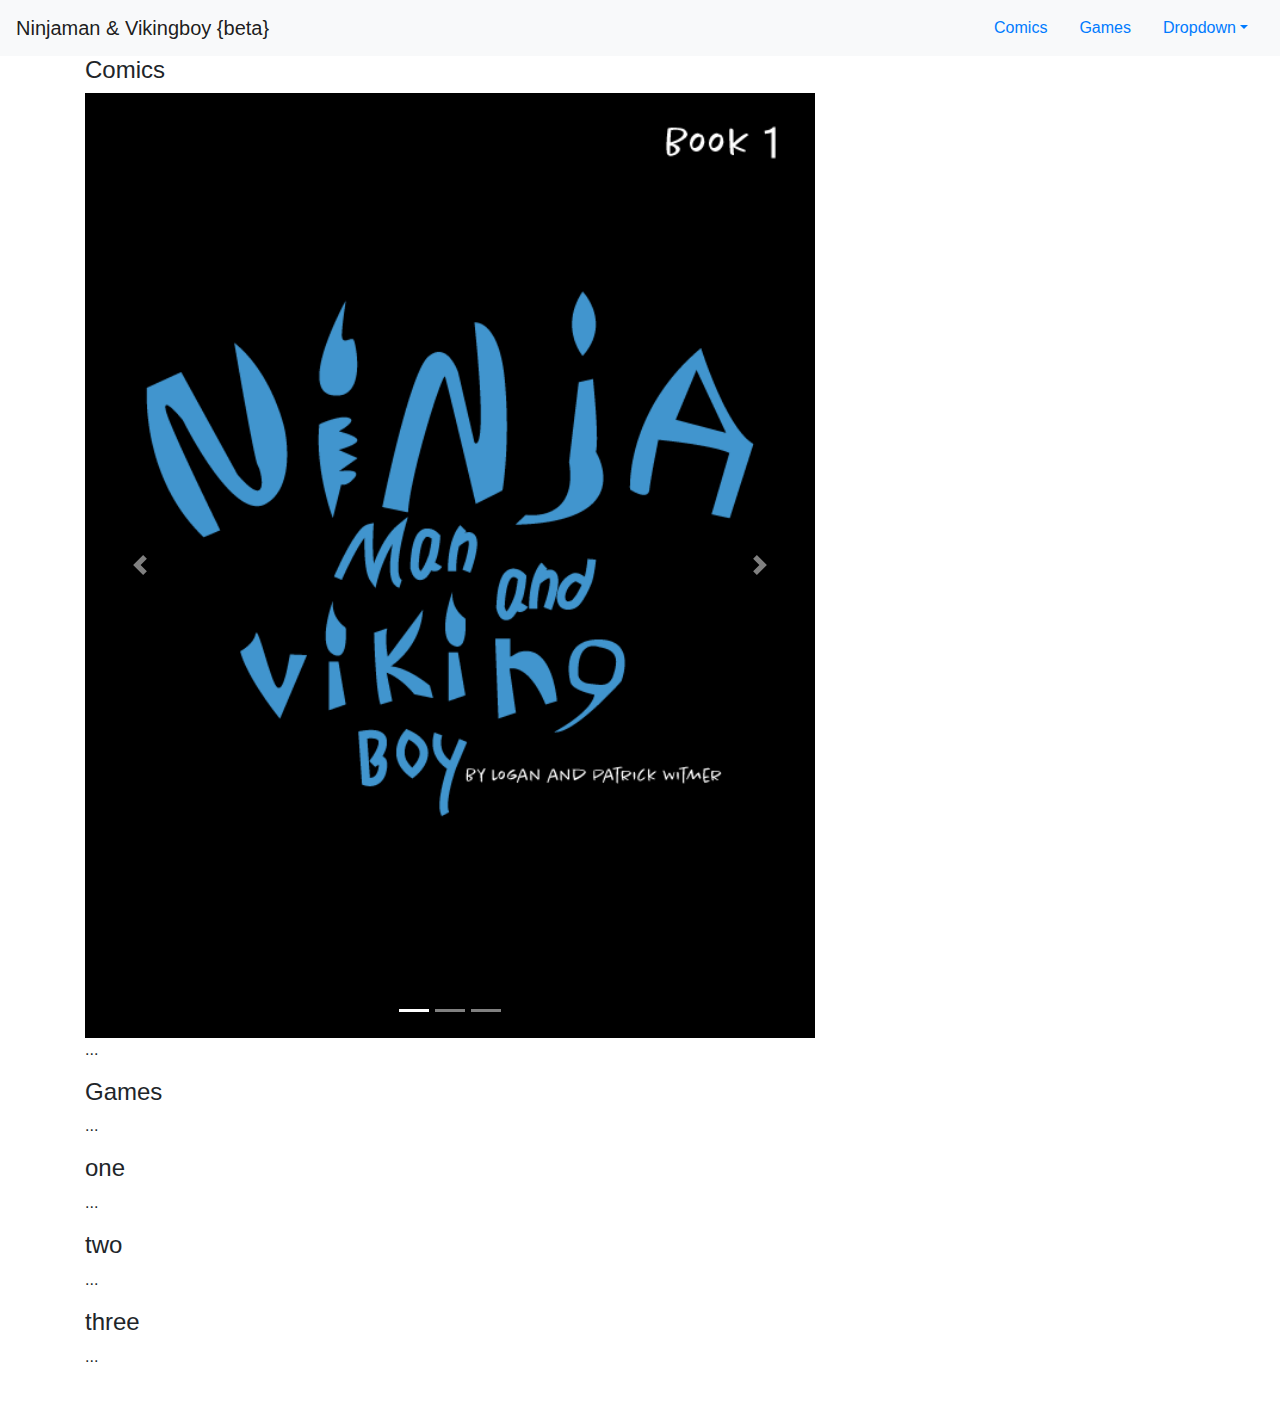
<file: ninjaMan/index.html>
<!doctype html>
<html lang="en">
  <head>
    <!-- Required meta tags -->
    <meta charset="utf-8">
    <meta name="viewport" content="width=device-width, initial-scale=1, shrink-to-fit=no">

    <!-- Bootstrap CSS -->
    <link rel="stylesheet" href="https://maxcdn.bootstrapcdn.com/bootstrap/4.0.0/css/bootstrap.min.css" integrity="sha384-Gn5384xqQ1aoWXA+058RXPxPg6fy4IWvTNh0E263XmFcJlSAwiGgFAW/dAiS6JXm" crossorigin="anonymous">

    <title>Ninjaman &amp; Vikingboy</title>
  </head>
  <body>
    
    <!-- Navigation -->
    <nav id="navbar-example2" class="navbar navbar-light bg-light">
            <a class="navbar-brand" href="#">Ninjaman &amp; Vikingboy {beta} </a>
            <ul class="nav nav-pills">
              <li class="nav-item">
                <a class="nav-link" href="#comics">Comics</a>
              </li>
              <li class="nav-item">
                <a class="nav-link" href="#games">Games</a>
              </li>
              <li class="nav-item dropdown">
                <a class="nav-link dropdown-toggle" data-toggle="dropdown" href="#" role="button" aria-haspopup="true" aria-expanded="false">Dropdown</a>
                <div class="dropdown-menu">
                  <a class="dropdown-item" href="#one">one</a>
                  <a class="dropdown-item" href="#two">two</a>
                  <div role="separator" class="dropdown-divider"></div>
                  <a class="dropdown-item" href="#three">three</a>
                </div>
              </li>
            </ul>
          </nav>
          <!-- End Navigation -->
          <div class="container">
            <div class="row">
              <div class="col-8">

                <div data-spy="scroll" data-target="#navbar-example2" data-offset="0" data-pause="hover">
                    <h4 id="comics">Comics</h4>
                    <div id="carouselExampleIndicators" class="carousel slide" data-ride="carousel">
                      <ol class="carousel-indicators">
                        <li data-target="#carouselExampleIndicators" data-slide-to="0" class="active"></li>
                        <li data-target="#carouselExampleIndicators" data-slide-to="1"></li>
                        <li data-target="#carouselExampleIndicators" data-slide-to="2"></li>
                      </ol>
                      <div class="carousel-inner">
                        <div class="carousel-item active">
                          <img class="d-block w-100" src="/ninjaMan/img/masthead.png" alt="First slide">
                        </div>
                        <div class="carousel-item">
                          <img class="d-block w-100" src="/ninjaMan/img/cover-issue1.png" alt="Second slide">
                        </div>
                        <div class="carousel-item">
                          <img class="d-block w-100" src="/ninjaMan/img/page1.png" alt="Third slide">
                        </div>
                      </div>
                      <a class="carousel-control-prev" href="#carouselExampleIndicators" role="button" data-slide="prev">
                        <span class="carousel-control-prev-icon" aria-hidden="true"></span>
                        <span class="sr-only">Previous</span>
                      </a>
                      <a class="carousel-control-next" href="#carouselExampleIndicators" role="button" data-slide="next">
                        <span class="carousel-control-next-icon" aria-hidden="true"></span>
                        <span class="sr-only">Next</span>
                      </a>
                    </div>
                    <p>...</p>
                    <h4 id="games">Games</h4>
                    <p>...</p>
                    <h4 id="one">one</h4>
                    <p>...</p>
                    <h4 id="two">two</h4>
                    <p>...</p>
                    <h4 id="three">three</h4>
                    <p>...</p>
                </div>
              </div>  
            </div> 
 
          </div>
           <!-- Optional JavaScript -->
    <!-- jQuery first, then Popper.js, then Bootstrap JS -->
    <script src="https://code.jquery.com/jquery-3.2.1.slim.min.js" integrity="sha384-KJ3o2DKtIkvYIK3UENzmM7KCkRr/rE9/Qpg6aAZGJwFDMVNA/GpGFF93hXpG5KkN" crossorigin="anonymous"></script>
    <script src="https://cdnjs.cloudflare.com/ajax/libs/popper.js/1.12.9/umd/popper.min.js" integrity="sha384-ApNbgh9B+Y1QKtv3Rn7W3mgPxhU9K/ScQsAP7hUibX39j7fakFPskvXusvfa0b4Q" crossorigin="anonymous"></script>
    <script src="https://maxcdn.bootstrapcdn.com/bootstrap/4.0.0/js/bootstrap.min.js" integrity="sha384-JZR6Spejh4U02d8jOt6vLEHfe/JQGiRRSQQxSfFWpi1MquVdAyjUar5+76PVCmYl" crossorigin="anonymous"></script>
  </body>
</html>

<p></p>
</file>
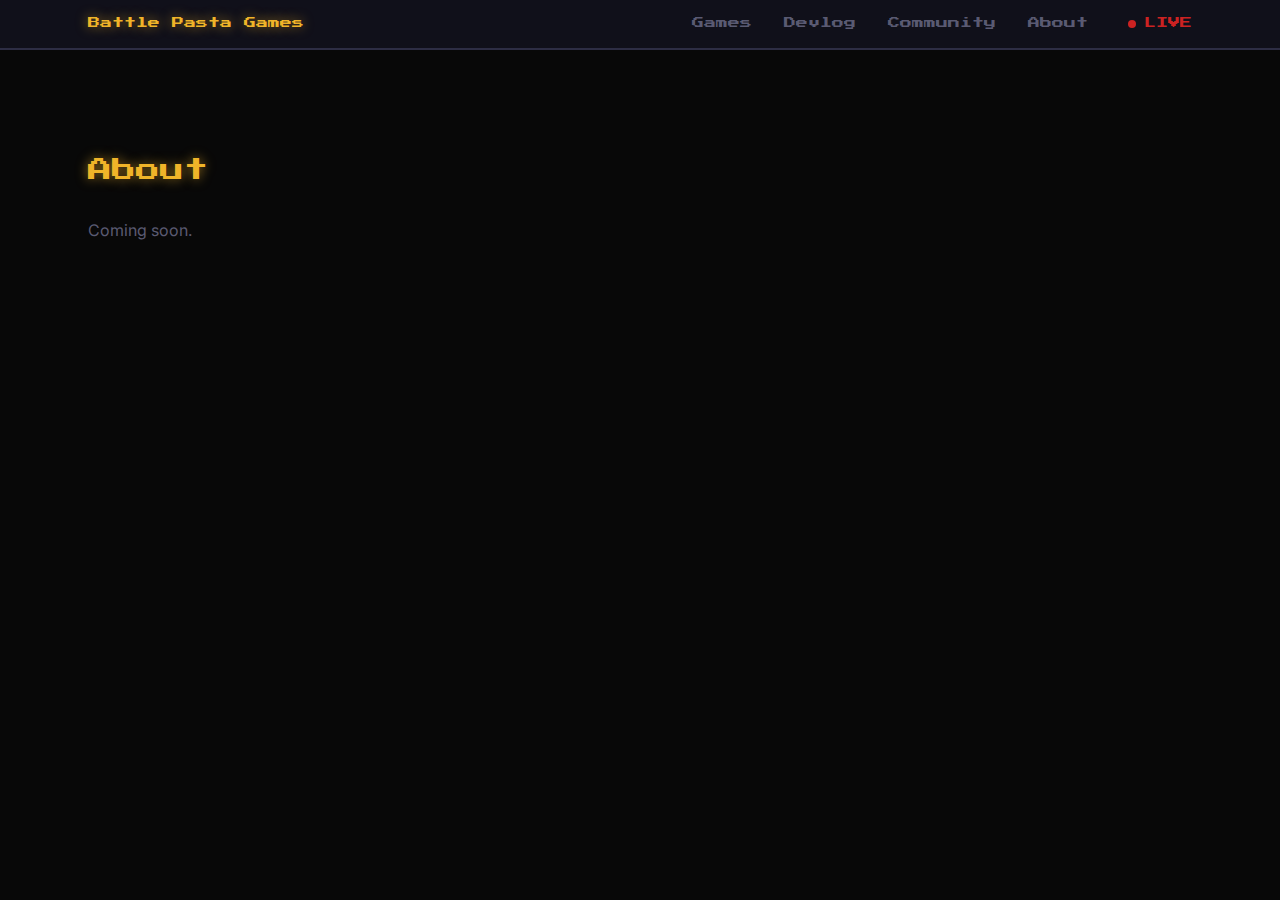
<file: battle-pasta-games/about/index.html>
<!DOCTYPE html><html><head><meta charset="utf-8"><meta name="viewport" content="width=device-width, initial-scale=1"><link rel="preconnect" href="https://fonts.googleapis.com"><link rel="preconnect" href="https://fonts.gstatic.com" crossorigin><link rel="stylesheet" href="https://fonts.googleapis.com/css2?family=Press+Start+2P&family=Inter:ital,wght@0,300;0,400;0,500;0,600;1,400&display=swap"><link rel="stylesheet" href="/battle-pasta-games/_nuxt/entry.BFuWgrT3.css" crossorigin><link rel="preload" as="fetch" crossorigin="anonymous" href="/battle-pasta-games/about/_payload.json?0e28ba3d-be04-4c1b-9d1d-1dc136e55960"><link rel="modulepreload" as="script" crossorigin href="/battle-pasta-games/_nuxt/6PaFtFCw.js"><link rel="modulepreload" as="script" crossorigin href="/battle-pasta-games/_nuxt/DnG0K30f.js"><script type="module" src="/battle-pasta-games/_nuxt/6PaFtFCw.js" crossorigin></script></head><body><div id="__nuxt"><div class="min-h-screen bg-void text-text"><header class="sticky top-0 z-50 bg-surface border-b-2 border-rim"><div class="max-w-6xl mx-auto px-6 py-4 flex items-center justify-between"><a href="/battle-pasta-games/" class="font-heading text-xs text-gold text-glow-gold"> Battle Pasta Games </a><div class="flex items-center gap-10"><nav><ul class="flex gap-8 font-heading text-xs text-muted"><li><a href="/battle-pasta-games/games" class="hover:text-gold transition-colors">Games</a></li><li><a href="/battle-pasta-games/devlog" class="hover:text-gold transition-colors">Devlog</a></li><li><a href="/battle-pasta-games/community" class="hover:text-gold transition-colors">Community</a></li><li><a aria-current="page" href="/battle-pasta-games/about" class="router-link-active router-link-exact-active hover:text-gold transition-colors">About</a></li></ul></nav><a href="https://youtube.com" target="_blank" rel="noopener" class="flex items-center gap-2 font-heading text-xs text-blood hover:text-neon transition-colors"><span class="w-2 h-2 rounded-full bg-blood animate-pulse"></span> LIVE </a></div></div></header><main><section class="max-w-6xl mx-auto px-6 py-24"><h1 class="font-heading text-2xl text-gold text-glow-gold leading-loose">About</h1><p class="font-body text-muted mt-6">Coming soon.</p></section></main></div></div><div id="teleports"></div><script>window.__NUXT__={};window.__NUXT__.config={public:{mdc:{components:{prose:true,map:{},customElements:[]},headings:{anchorLinks:{h1:false,h2:true,h3:true,h4:true,h5:false,h6:false}},highlight:{noApiRoute:true,highlighter:"shiki",theme:{default:"github-light",dark:"github-dark"},shikiEngine:"oniguruma",langs:["js","jsx","json","ts","tsx","vue","css","html","bash","md","mdc","yaml"]}},content:{wsUrl:""}},app:{baseURL:"/battle-pasta-games/",buildId:"0e28ba3d-be04-4c1b-9d1d-1dc136e55960",buildAssetsDir:"/_nuxt/",cdnURL:""}}</script><script type="application/json" data-nuxt-data="nuxt-app" data-ssr="true" id="__NUXT_DATA__" data-src="/battle-pasta-games/about/_payload.json?0e28ba3d-be04-4c1b-9d1d-1dc136e55960">[{"state":1,"once":3,"_errors":4,"serverRendered":6,"path":7,"pinia":8,"prerenderedAt":10},["Reactive",2],{},["Set"],["ShallowReactive",5],{},true,"\u002Fabout",["Reactive",9],{},1776292766634]</script></body></html>
</file>
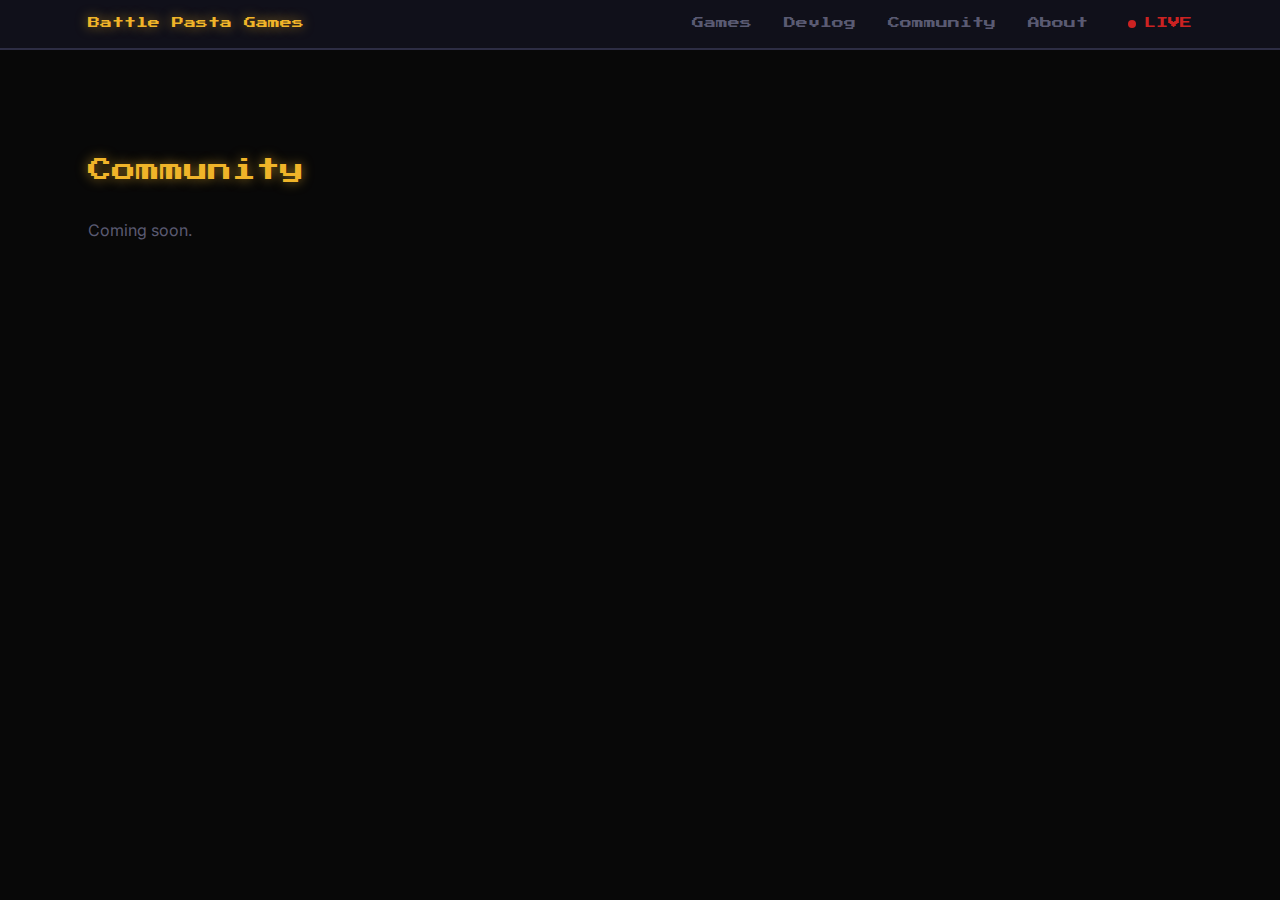
<file: battle-pasta-games/community/index.html>
<!DOCTYPE html><html><head><meta charset="utf-8"><meta name="viewport" content="width=device-width, initial-scale=1"><link rel="preconnect" href="https://fonts.googleapis.com"><link rel="preconnect" href="https://fonts.gstatic.com" crossorigin><link rel="stylesheet" href="https://fonts.googleapis.com/css2?family=Press+Start+2P&family=Inter:ital,wght@0,300;0,400;0,500;0,600;1,400&display=swap"><link rel="stylesheet" href="/battle-pasta-games/_nuxt/entry.BFuWgrT3.css" crossorigin><link rel="preload" as="fetch" crossorigin="anonymous" href="/battle-pasta-games/community/_payload.json?0e28ba3d-be04-4c1b-9d1d-1dc136e55960"><link rel="modulepreload" as="script" crossorigin href="/battle-pasta-games/_nuxt/6PaFtFCw.js"><link rel="modulepreload" as="script" crossorigin href="/battle-pasta-games/_nuxt/CFH4nweK.js"><script type="module" src="/battle-pasta-games/_nuxt/6PaFtFCw.js" crossorigin></script></head><body><div id="__nuxt"><div class="min-h-screen bg-void text-text"><header class="sticky top-0 z-50 bg-surface border-b-2 border-rim"><div class="max-w-6xl mx-auto px-6 py-4 flex items-center justify-between"><a href="/battle-pasta-games/" class="font-heading text-xs text-gold text-glow-gold"> Battle Pasta Games </a><div class="flex items-center gap-10"><nav><ul class="flex gap-8 font-heading text-xs text-muted"><li><a href="/battle-pasta-games/games" class="hover:text-gold transition-colors">Games</a></li><li><a href="/battle-pasta-games/devlog" class="hover:text-gold transition-colors">Devlog</a></li><li><a aria-current="page" href="/battle-pasta-games/community" class="router-link-active router-link-exact-active hover:text-gold transition-colors">Community</a></li><li><a href="/battle-pasta-games/about" class="hover:text-gold transition-colors">About</a></li></ul></nav><a href="https://youtube.com" target="_blank" rel="noopener" class="flex items-center gap-2 font-heading text-xs text-blood hover:text-neon transition-colors"><span class="w-2 h-2 rounded-full bg-blood animate-pulse"></span> LIVE </a></div></div></header><main><section class="max-w-6xl mx-auto px-6 py-24"><h1 class="font-heading text-2xl text-gold text-glow-gold leading-loose">Community</h1><p class="font-body text-muted mt-6">Coming soon.</p></section></main></div></div><div id="teleports"></div><script>window.__NUXT__={};window.__NUXT__.config={public:{mdc:{components:{prose:true,map:{},customElements:[]},headings:{anchorLinks:{h1:false,h2:true,h3:true,h4:true,h5:false,h6:false}},highlight:{noApiRoute:true,highlighter:"shiki",theme:{default:"github-light",dark:"github-dark"},shikiEngine:"oniguruma",langs:["js","jsx","json","ts","tsx","vue","css","html","bash","md","mdc","yaml"]}},content:{wsUrl:""}},app:{baseURL:"/battle-pasta-games/",buildId:"0e28ba3d-be04-4c1b-9d1d-1dc136e55960",buildAssetsDir:"/_nuxt/",cdnURL:""}}</script><script type="application/json" data-nuxt-data="nuxt-app" data-ssr="true" id="__NUXT_DATA__" data-src="/battle-pasta-games/community/_payload.json?0e28ba3d-be04-4c1b-9d1d-1dc136e55960">[{"state":1,"once":3,"_errors":4,"serverRendered":6,"path":7,"pinia":8,"prerenderedAt":10},["Reactive",2],{},["Set"],["ShallowReactive",5],{},true,"\u002Fcommunity",["Reactive",9],{},1776292766634]</script></body></html>
</file>
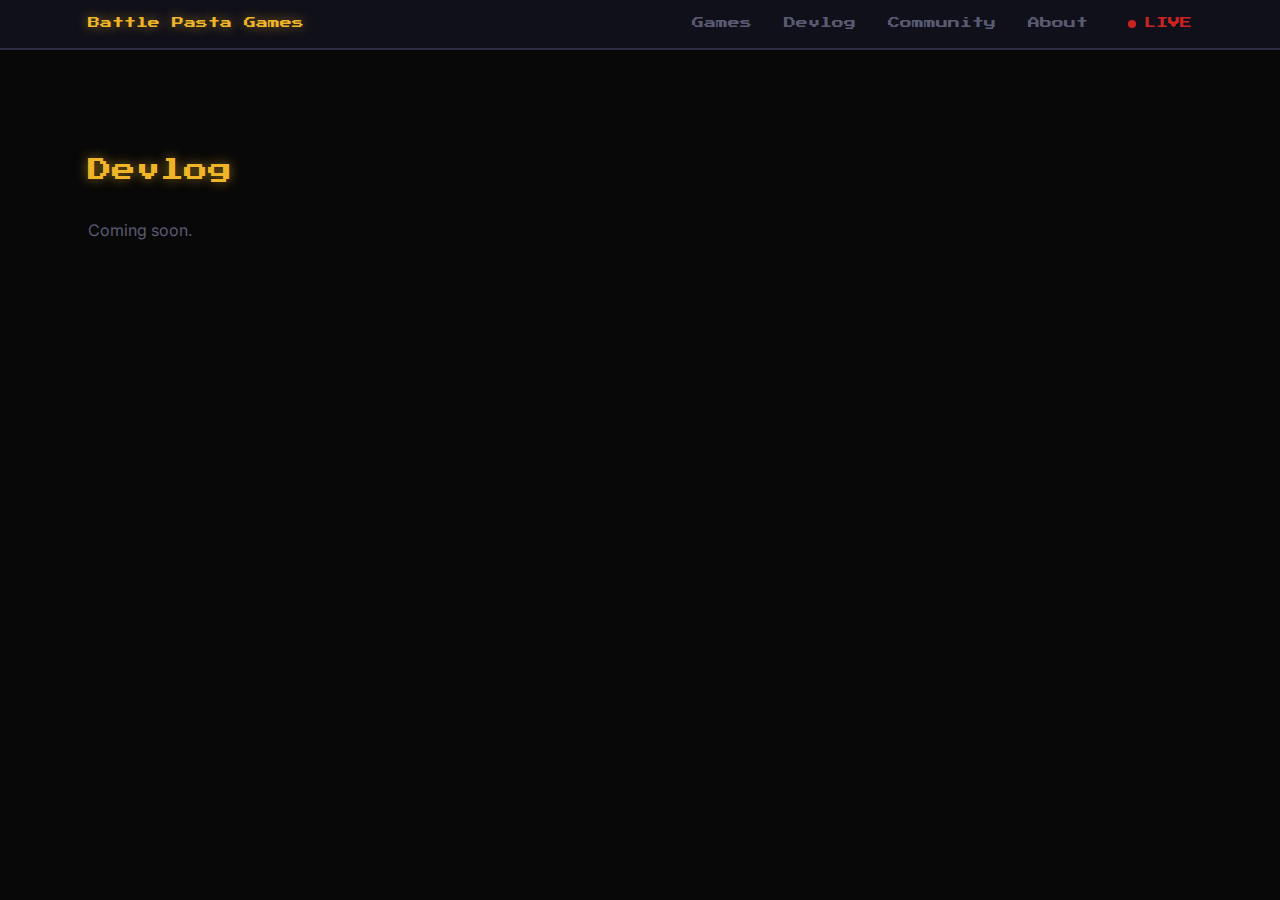
<file: battle-pasta-games/devlog/index.html>
<!DOCTYPE html><html><head><meta charset="utf-8"><meta name="viewport" content="width=device-width, initial-scale=1"><link rel="preconnect" href="https://fonts.googleapis.com"><link rel="preconnect" href="https://fonts.gstatic.com" crossorigin><link rel="stylesheet" href="https://fonts.googleapis.com/css2?family=Press+Start+2P&family=Inter:ital,wght@0,300;0,400;0,500;0,600;1,400&display=swap"><link rel="stylesheet" href="/battle-pasta-games/_nuxt/entry.BFuWgrT3.css" crossorigin><link rel="preload" as="fetch" crossorigin="anonymous" href="/battle-pasta-games/devlog/_payload.json?0e28ba3d-be04-4c1b-9d1d-1dc136e55960"><link rel="modulepreload" as="script" crossorigin href="/battle-pasta-games/_nuxt/6PaFtFCw.js"><link rel="modulepreload" as="script" crossorigin href="/battle-pasta-games/_nuxt/CNy23w1P.js"><script type="module" src="/battle-pasta-games/_nuxt/6PaFtFCw.js" crossorigin></script></head><body><div id="__nuxt"><div class="min-h-screen bg-void text-text"><header class="sticky top-0 z-50 bg-surface border-b-2 border-rim"><div class="max-w-6xl mx-auto px-6 py-4 flex items-center justify-between"><a href="/battle-pasta-games/" class="font-heading text-xs text-gold text-glow-gold"> Battle Pasta Games </a><div class="flex items-center gap-10"><nav><ul class="flex gap-8 font-heading text-xs text-muted"><li><a href="/battle-pasta-games/games" class="hover:text-gold transition-colors">Games</a></li><li><a aria-current="page" href="/battle-pasta-games/devlog" class="router-link-active router-link-exact-active hover:text-gold transition-colors">Devlog</a></li><li><a href="/battle-pasta-games/community" class="hover:text-gold transition-colors">Community</a></li><li><a href="/battle-pasta-games/about" class="hover:text-gold transition-colors">About</a></li></ul></nav><a href="https://youtube.com" target="_blank" rel="noopener" class="flex items-center gap-2 font-heading text-xs text-blood hover:text-neon transition-colors"><span class="w-2 h-2 rounded-full bg-blood animate-pulse"></span> LIVE </a></div></div></header><main><section class="max-w-6xl mx-auto px-6 py-24"><h1 class="font-heading text-2xl text-gold text-glow-gold leading-loose">Devlog</h1><p class="font-body text-muted mt-6">Coming soon.</p></section></main></div></div><div id="teleports"></div><script>window.__NUXT__={};window.__NUXT__.config={public:{mdc:{components:{prose:true,map:{},customElements:[]},headings:{anchorLinks:{h1:false,h2:true,h3:true,h4:true,h5:false,h6:false}},highlight:{noApiRoute:true,highlighter:"shiki",theme:{default:"github-light",dark:"github-dark"},shikiEngine:"oniguruma",langs:["js","jsx","json","ts","tsx","vue","css","html","bash","md","mdc","yaml"]}},content:{wsUrl:""}},app:{baseURL:"/battle-pasta-games/",buildId:"0e28ba3d-be04-4c1b-9d1d-1dc136e55960",buildAssetsDir:"/_nuxt/",cdnURL:""}}</script><script type="application/json" data-nuxt-data="nuxt-app" data-ssr="true" id="__NUXT_DATA__" data-src="/battle-pasta-games/devlog/_payload.json?0e28ba3d-be04-4c1b-9d1d-1dc136e55960">[{"state":1,"once":3,"_errors":4,"serverRendered":6,"path":7,"pinia":8,"prerenderedAt":10},["Reactive",2],{},["Set"],["ShallowReactive",5],{},true,"\u002Fdevlog",["Reactive",9],{},1776292766633]</script></body></html>
</file>
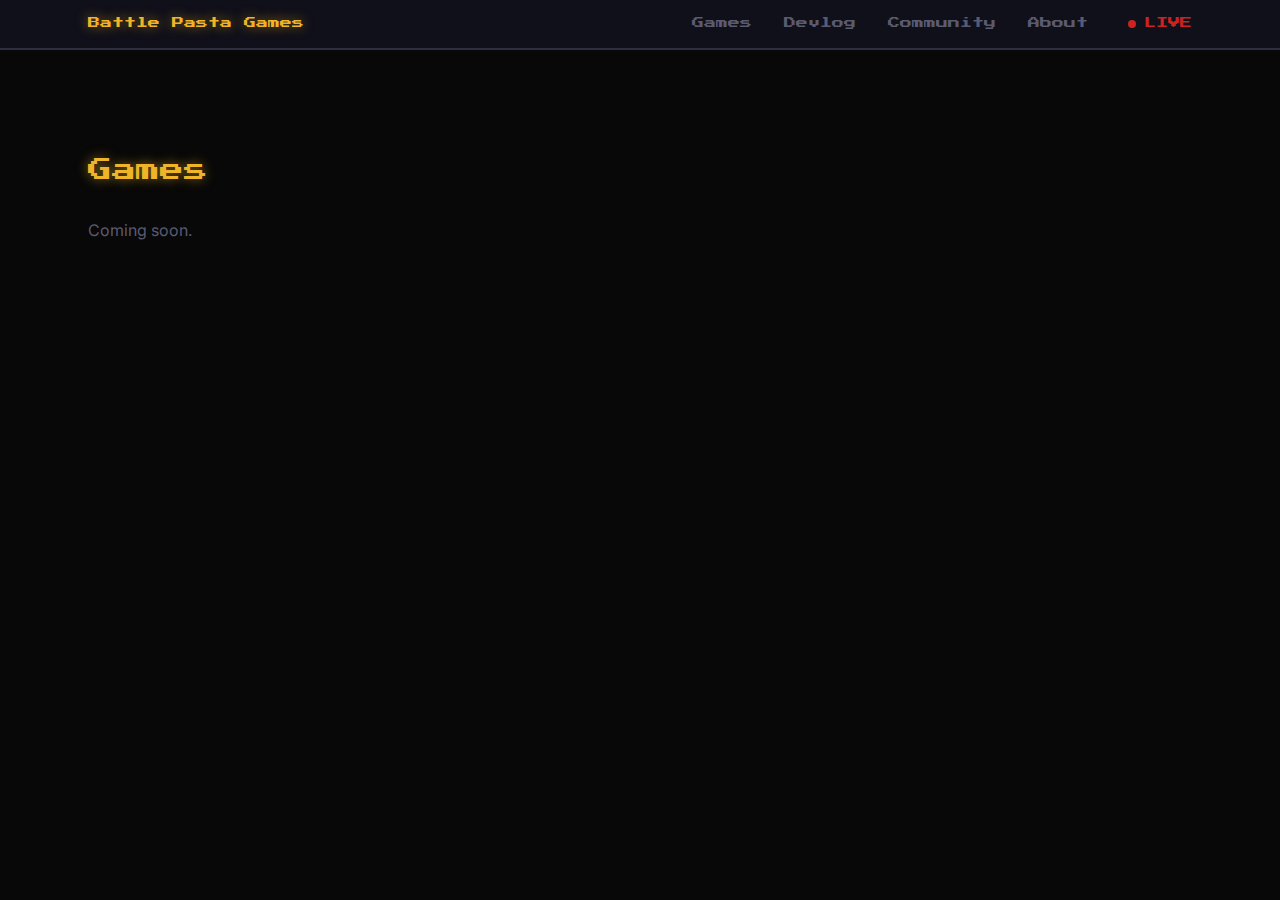
<file: battle-pasta-games/games/index.html>
<!DOCTYPE html><html><head><meta charset="utf-8"><meta name="viewport" content="width=device-width, initial-scale=1"><link rel="preconnect" href="https://fonts.googleapis.com"><link rel="preconnect" href="https://fonts.gstatic.com" crossorigin><link rel="stylesheet" href="https://fonts.googleapis.com/css2?family=Press+Start+2P&family=Inter:ital,wght@0,300;0,400;0,500;0,600;1,400&display=swap"><link rel="stylesheet" href="/battle-pasta-games/_nuxt/entry.BFuWgrT3.css" crossorigin><link rel="preload" as="fetch" crossorigin="anonymous" href="/battle-pasta-games/games/_payload.json?0e28ba3d-be04-4c1b-9d1d-1dc136e55960"><link rel="modulepreload" as="script" crossorigin href="/battle-pasta-games/_nuxt/6PaFtFCw.js"><link rel="modulepreload" as="script" crossorigin href="/battle-pasta-games/_nuxt/BGeayhdi.js"><script type="module" src="/battle-pasta-games/_nuxt/6PaFtFCw.js" crossorigin></script></head><body><div id="__nuxt"><div class="min-h-screen bg-void text-text"><header class="sticky top-0 z-50 bg-surface border-b-2 border-rim"><div class="max-w-6xl mx-auto px-6 py-4 flex items-center justify-between"><a href="/battle-pasta-games/" class="font-heading text-xs text-gold text-glow-gold"> Battle Pasta Games </a><div class="flex items-center gap-10"><nav><ul class="flex gap-8 font-heading text-xs text-muted"><li><a aria-current="page" href="/battle-pasta-games/games" class="router-link-active router-link-exact-active hover:text-gold transition-colors">Games</a></li><li><a href="/battle-pasta-games/devlog" class="hover:text-gold transition-colors">Devlog</a></li><li><a href="/battle-pasta-games/community" class="hover:text-gold transition-colors">Community</a></li><li><a href="/battle-pasta-games/about" class="hover:text-gold transition-colors">About</a></li></ul></nav><a href="https://youtube.com" target="_blank" rel="noopener" class="flex items-center gap-2 font-heading text-xs text-blood hover:text-neon transition-colors"><span class="w-2 h-2 rounded-full bg-blood animate-pulse"></span> LIVE </a></div></div></header><main><section class="max-w-6xl mx-auto px-6 py-24"><h1 class="font-heading text-2xl text-gold text-glow-gold leading-loose">Games</h1><p class="font-body text-muted mt-6">Coming soon.</p></section></main></div></div><div id="teleports"></div><script>window.__NUXT__={};window.__NUXT__.config={public:{mdc:{components:{prose:true,map:{},customElements:[]},headings:{anchorLinks:{h1:false,h2:true,h3:true,h4:true,h5:false,h6:false}},highlight:{noApiRoute:true,highlighter:"shiki",theme:{default:"github-light",dark:"github-dark"},shikiEngine:"oniguruma",langs:["js","jsx","json","ts","tsx","vue","css","html","bash","md","mdc","yaml"]}},content:{wsUrl:""}},app:{baseURL:"/battle-pasta-games/",buildId:"0e28ba3d-be04-4c1b-9d1d-1dc136e55960",buildAssetsDir:"/_nuxt/",cdnURL:""}}</script><script type="application/json" data-nuxt-data="nuxt-app" data-ssr="true" id="__NUXT_DATA__" data-src="/battle-pasta-games/games/_payload.json?0e28ba3d-be04-4c1b-9d1d-1dc136e55960">[{"state":1,"once":3,"_errors":4,"serverRendered":6,"path":7,"pinia":8,"prerenderedAt":10},["Reactive",2],{},["Set"],["ShallowReactive",5],{},true,"\u002Fgames",["Reactive",9],{},1776292766632]</script></body></html>
</file>
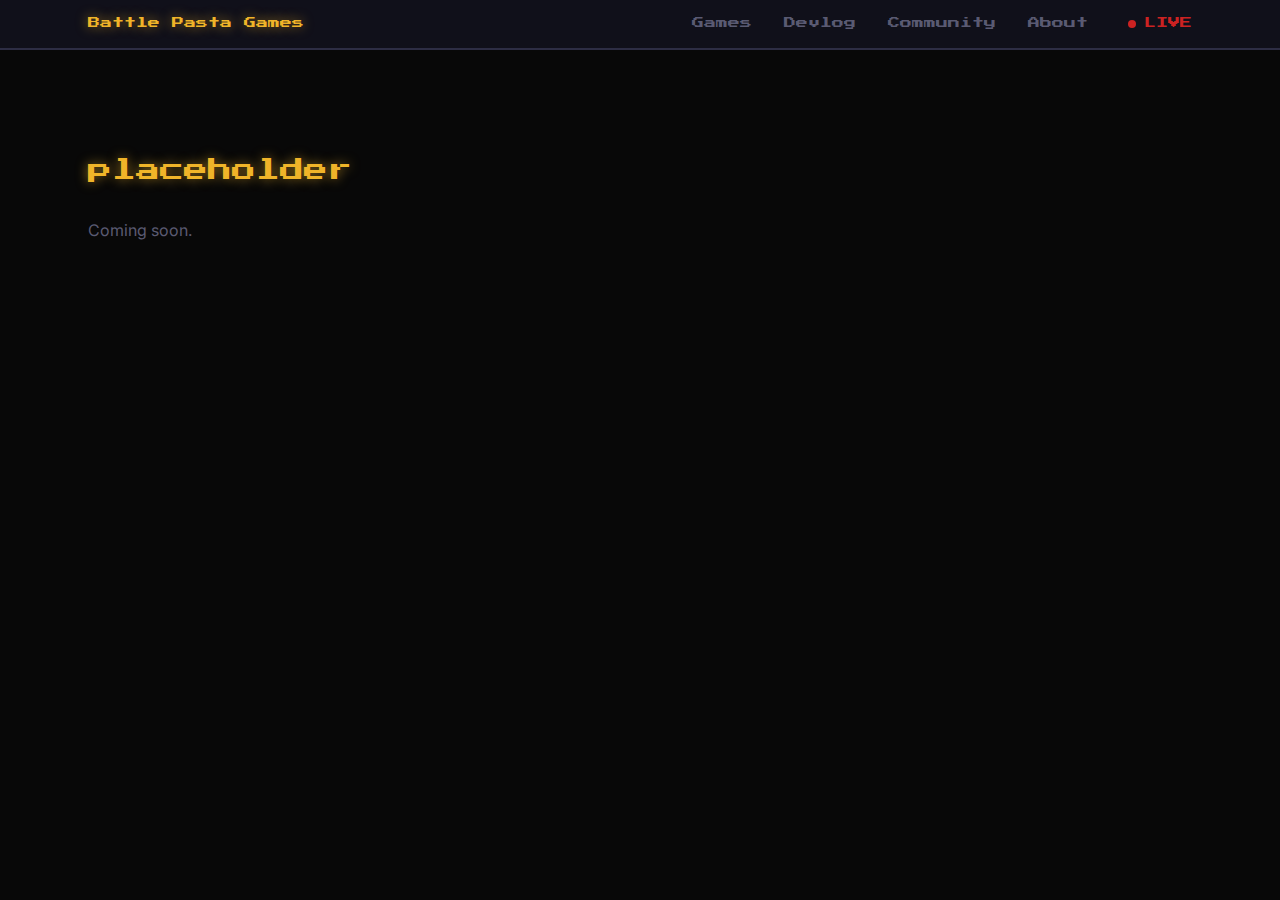
<file: battle-pasta-games/devlog/placeholder/index.html>
<!DOCTYPE html><html><head><meta charset="utf-8"><meta name="viewport" content="width=device-width, initial-scale=1"><link rel="preconnect" href="https://fonts.googleapis.com"><link rel="preconnect" href="https://fonts.gstatic.com" crossorigin><link rel="stylesheet" href="https://fonts.googleapis.com/css2?family=Press+Start+2P&family=Inter:ital,wght@0,300;0,400;0,500;0,600;1,400&display=swap"><link rel="stylesheet" href="/battle-pasta-games/_nuxt/entry.BFuWgrT3.css" crossorigin><link rel="preload" as="fetch" crossorigin="anonymous" href="/battle-pasta-games/devlog/placeholder/_payload.json?0e28ba3d-be04-4c1b-9d1d-1dc136e55960"><link rel="modulepreload" as="script" crossorigin href="/battle-pasta-games/_nuxt/6PaFtFCw.js"><link rel="modulepreload" as="script" crossorigin href="/battle-pasta-games/_nuxt/QOu22gQu.js"><script type="module" src="/battle-pasta-games/_nuxt/6PaFtFCw.js" crossorigin></script></head><body><div id="__nuxt"><div class="min-h-screen bg-void text-text"><header class="sticky top-0 z-50 bg-surface border-b-2 border-rim"><div class="max-w-6xl mx-auto px-6 py-4 flex items-center justify-between"><a href="/battle-pasta-games/" class="font-heading text-xs text-gold text-glow-gold"> Battle Pasta Games </a><div class="flex items-center gap-10"><nav><ul class="flex gap-8 font-heading text-xs text-muted"><li><a href="/battle-pasta-games/games" class="hover:text-gold transition-colors">Games</a></li><li><a href="/battle-pasta-games/devlog" class="hover:text-gold transition-colors">Devlog</a></li><li><a href="/battle-pasta-games/community" class="hover:text-gold transition-colors">Community</a></li><li><a href="/battle-pasta-games/about" class="hover:text-gold transition-colors">About</a></li></ul></nav><a href="https://youtube.com" target="_blank" rel="noopener" class="flex items-center gap-2 font-heading text-xs text-blood hover:text-neon transition-colors"><span class="w-2 h-2 rounded-full bg-blood animate-pulse"></span> LIVE </a></div></div></header><main><section class="max-w-6xl mx-auto px-6 py-24"><h1 class="font-heading text-2xl text-gold text-glow-gold leading-loose">placeholder</h1><p class="font-body text-muted mt-6">Coming soon.</p></section></main></div></div><div id="teleports"></div><script>window.__NUXT__={};window.__NUXT__.config={public:{mdc:{components:{prose:true,map:{},customElements:[]},headings:{anchorLinks:{h1:false,h2:true,h3:true,h4:true,h5:false,h6:false}},highlight:{noApiRoute:true,highlighter:"shiki",theme:{default:"github-light",dark:"github-dark"},shikiEngine:"oniguruma",langs:["js","jsx","json","ts","tsx","vue","css","html","bash","md","mdc","yaml"]}},content:{wsUrl:""}},app:{baseURL:"/battle-pasta-games/",buildId:"0e28ba3d-be04-4c1b-9d1d-1dc136e55960",buildAssetsDir:"/_nuxt/",cdnURL:""}}</script><script type="application/json" data-nuxt-data="nuxt-app" data-ssr="true" id="__NUXT_DATA__" data-src="/battle-pasta-games/devlog/placeholder/_payload.json?0e28ba3d-be04-4c1b-9d1d-1dc136e55960">[{"state":1,"once":3,"_errors":4,"serverRendered":6,"path":7,"pinia":8,"prerenderedAt":10},["Reactive",2],{},["Set"],["ShallowReactive",5],{},true,"\u002Fdevlog\u002Fplaceholder",["Reactive",9],{},1776292766633]</script></body></html>
</file>
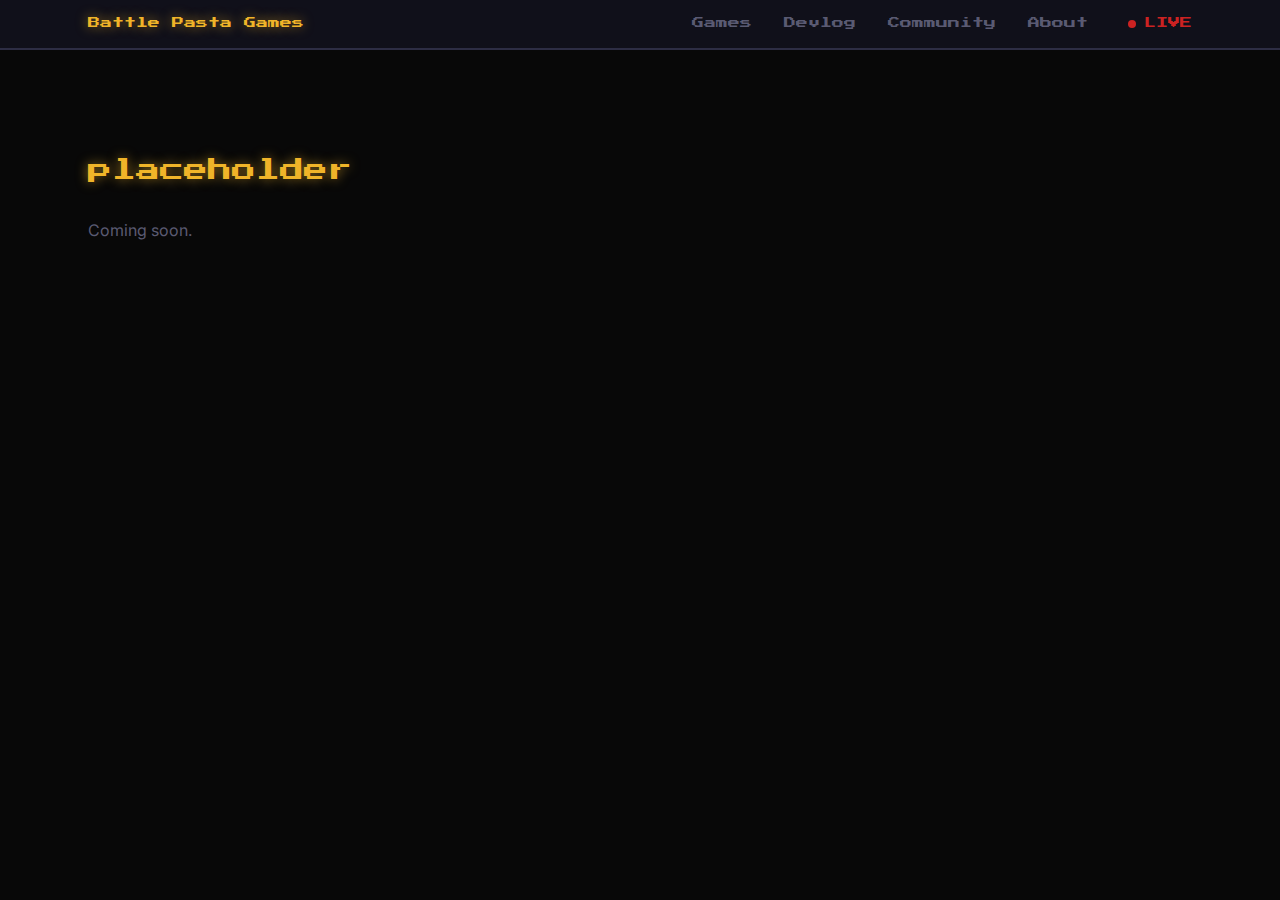
<file: battle-pasta-games/games/placeholder/index.html>
<!DOCTYPE html><html><head><meta charset="utf-8"><meta name="viewport" content="width=device-width, initial-scale=1"><link rel="preconnect" href="https://fonts.googleapis.com"><link rel="preconnect" href="https://fonts.gstatic.com" crossorigin><link rel="stylesheet" href="https://fonts.googleapis.com/css2?family=Press+Start+2P&family=Inter:ital,wght@0,300;0,400;0,500;0,600;1,400&display=swap"><link rel="stylesheet" href="/battle-pasta-games/_nuxt/entry.BFuWgrT3.css" crossorigin><link rel="preload" as="fetch" crossorigin="anonymous" href="/battle-pasta-games/games/placeholder/_payload.json?0e28ba3d-be04-4c1b-9d1d-1dc136e55960"><link rel="modulepreload" as="script" crossorigin href="/battle-pasta-games/_nuxt/6PaFtFCw.js"><link rel="modulepreload" as="script" crossorigin href="/battle-pasta-games/_nuxt/BzfSweuD.js"><script type="module" src="/battle-pasta-games/_nuxt/6PaFtFCw.js" crossorigin></script></head><body><div id="__nuxt"><div class="min-h-screen bg-void text-text"><header class="sticky top-0 z-50 bg-surface border-b-2 border-rim"><div class="max-w-6xl mx-auto px-6 py-4 flex items-center justify-between"><a href="/battle-pasta-games/" class="font-heading text-xs text-gold text-glow-gold"> Battle Pasta Games </a><div class="flex items-center gap-10"><nav><ul class="flex gap-8 font-heading text-xs text-muted"><li><a href="/battle-pasta-games/games" class="hover:text-gold transition-colors">Games</a></li><li><a href="/battle-pasta-games/devlog" class="hover:text-gold transition-colors">Devlog</a></li><li><a href="/battle-pasta-games/community" class="hover:text-gold transition-colors">Community</a></li><li><a href="/battle-pasta-games/about" class="hover:text-gold transition-colors">About</a></li></ul></nav><a href="https://youtube.com" target="_blank" rel="noopener" class="flex items-center gap-2 font-heading text-xs text-blood hover:text-neon transition-colors"><span class="w-2 h-2 rounded-full bg-blood animate-pulse"></span> LIVE </a></div></div></header><main><section class="max-w-6xl mx-auto px-6 py-24"><h1 class="font-heading text-2xl text-gold text-glow-gold leading-loose">placeholder</h1><p class="font-body text-muted mt-6">Coming soon.</p></section></main></div></div><div id="teleports"></div><script>window.__NUXT__={};window.__NUXT__.config={public:{mdc:{components:{prose:true,map:{},customElements:[]},headings:{anchorLinks:{h1:false,h2:true,h3:true,h4:true,h5:false,h6:false}},highlight:{noApiRoute:true,highlighter:"shiki",theme:{default:"github-light",dark:"github-dark"},shikiEngine:"oniguruma",langs:["js","jsx","json","ts","tsx","vue","css","html","bash","md","mdc","yaml"]}},content:{wsUrl:""}},app:{baseURL:"/battle-pasta-games/",buildId:"0e28ba3d-be04-4c1b-9d1d-1dc136e55960",buildAssetsDir:"/_nuxt/",cdnURL:""}}</script><script type="application/json" data-nuxt-data="nuxt-app" data-ssr="true" id="__NUXT_DATA__" data-src="/battle-pasta-games/games/placeholder/_payload.json?0e28ba3d-be04-4c1b-9d1d-1dc136e55960">[{"state":1,"once":3,"_errors":4,"serverRendered":6,"path":7,"pinia":8,"prerenderedAt":10},["Reactive",2],{},["Set"],["ShallowReactive",5],{},true,"\u002Fgames\u002Fplaceholder",["Reactive",9],{},1776292766633]</script></body></html>
</file>
<file: battle-pasta-games/_nuxt/entry.BFuWgrT3.css>
@layer properties{@supports ((-webkit-hyphens:none) and (not (margin-trim:inline))) or ((-moz-orient:inline) and (not (color:rgb(from red r g b)))){*,::backdrop,:after,:before{--tw-border-style:solid;--tw-leading:initial;--tw-tracking:initial;--tw-blur:initial;--tw-brightness:initial;--tw-contrast:initial;--tw-grayscale:initial;--tw-hue-rotate:initial;--tw-invert:initial;--tw-opacity:initial;--tw-saturate:initial;--tw-sepia:initial;--tw-drop-shadow:initial;--tw-drop-shadow-color:initial;--tw-drop-shadow-alpha:100%;--tw-drop-shadow-size:initial}}}@layer theme{:host,:root{--font-sans:ui-sans-serif,system-ui,sans-serif,"Apple Color Emoji","Segoe UI Emoji","Segoe UI Symbol","Noto Color Emoji";--font-mono:ui-monospace,SFMono-Regular,Menlo,Monaco,Consolas,"Liberation Mono","Courier New",monospace;--spacing:.25rem;--container-md:28rem;--container-2xl:42rem;--container-6xl:72rem;--text-xs:.75rem;--text-xs--line-height:1.33333;--text-sm:.875rem;--text-sm--line-height:1.42857;--text-base:1rem;--text-base--line-height:1.5;--text-xl:1.25rem;--text-xl--line-height:1.4;--text-2xl:1.5rem;--text-2xl--line-height:1.33333;--text-3xl:1.875rem;--text-3xl--line-height:1.2;--tracking-widest:.1em;--leading-relaxed:1.625;--leading-loose:2;--animate-pulse:pulse 2s cubic-bezier(.4,0,.6,1) infinite;--aspect-video:16/9;--default-transition-duration:.15s;--default-transition-timing-function:cubic-bezier(.4,0,.2,1);--default-font-family:var(--font-sans);--default-mono-font-family:var(--font-mono);--color-void:#080808;--color-surface:#10101a;--color-surface-2:#1a1a28;--color-rim:#2d2d44;--color-gold:#f0b429;--color-neon:#ff3d6b;--color-neon-cyan:#00e5cc;--color-blood:#c22;--color-text:#d4d4e0;--color-muted:#5a5a72;--color-ink:#080808;--font-heading:"Press Start 2P",monospace;--font-body:"Inter",sans-serif}}@layer base{*,::backdrop,:after,:before{border:0 solid;box-sizing:border-box;margin:0;padding:0}::file-selector-button{border:0 solid;box-sizing:border-box;margin:0;padding:0}:host,html{-webkit-text-size-adjust:100%;font-family:var(--default-font-family,ui-sans-serif,system-ui,sans-serif,"Apple Color Emoji","Segoe UI Emoji","Segoe UI Symbol","Noto Color Emoji");font-feature-settings:var(--default-font-feature-settings,normal);font-variation-settings:var(--default-font-variation-settings,normal);line-height:1.5;-moz-tab-size:4;-o-tab-size:4;tab-size:4;-webkit-tap-highlight-color:transparent}hr{border-top-width:1px;color:inherit;height:0}abbr:where([title]){-webkit-text-decoration:underline dotted;text-decoration:underline dotted}h1,h2,h3,h4,h5,h6{font-size:inherit;font-weight:inherit}a{color:inherit;-webkit-text-decoration:inherit;text-decoration:inherit}b,strong{font-weight:bolder}code,kbd,pre,samp{font-family:var(--default-mono-font-family,ui-monospace,SFMono-Regular,Menlo,Monaco,Consolas,"Liberation Mono","Courier New",monospace);font-feature-settings:var(--default-mono-font-feature-settings,normal);font-size:1em;font-variation-settings:var(--default-mono-font-variation-settings,normal)}small{font-size:80%}sub,sup{font-size:75%;line-height:0;position:relative;vertical-align:baseline}sub{bottom:-.25em}sup{top:-.5em}table{border-collapse:collapse;border-color:inherit;text-indent:0}:-moz-focusring{outline:auto}progress{vertical-align:baseline}summary{display:list-item}menu,ol,ul{list-style:none}audio,canvas,embed,iframe,img,object,svg,video{display:block;vertical-align:middle}img,video{height:auto;max-width:100%}button,input,optgroup,select,textarea{background-color:#0000;border-radius:0;color:inherit;font:inherit;font-feature-settings:inherit;font-variation-settings:inherit;letter-spacing:inherit;opacity:1}::file-selector-button{background-color:#0000;border-radius:0;color:inherit;font:inherit;font-feature-settings:inherit;font-variation-settings:inherit;letter-spacing:inherit;opacity:1}:where(select:is([multiple],[size])) optgroup{font-weight:bolder}:where(select:is([multiple],[size])) optgroup option{padding-inline-start:20px}::file-selector-button{margin-inline-end:4px}::-moz-placeholder{opacity:1}::placeholder{opacity:1}@supports (not (-webkit-appearance:-apple-pay-button)) or (contain-intrinsic-size:1px){::-moz-placeholder{color:currentColor}::placeholder{color:currentColor}@supports (color:color-mix(in lab,red,red)){::-moz-placeholder{color:color-mix(in oklab,currentcolor 50%,transparent)}::placeholder{color:color-mix(in oklab,currentcolor 50%,transparent)}}}textarea{resize:vertical}::-webkit-search-decoration{-webkit-appearance:none}::-webkit-date-and-time-value{min-height:1lh;text-align:inherit}::-webkit-datetime-edit{display:inline-flex}::-webkit-datetime-edit-fields-wrapper{padding:0}::-webkit-datetime-edit,::-webkit-datetime-edit-year-field{padding-block:0}::-webkit-datetime-edit-day-field,::-webkit-datetime-edit-month-field{padding-block:0}::-webkit-datetime-edit-hour-field,::-webkit-datetime-edit-minute-field{padding-block:0}::-webkit-datetime-edit-millisecond-field,::-webkit-datetime-edit-second-field{padding-block:0}::-webkit-datetime-edit-meridiem-field{padding-block:0}::-webkit-calendar-picker-indicator{line-height:1}:-moz-ui-invalid{box-shadow:none}button,input:where([type=button],[type=reset],[type=submit]){-webkit-appearance:button;-moz-appearance:button;appearance:button}::file-selector-button{-webkit-appearance:button;-moz-appearance:button;appearance:button}::-webkit-inner-spin-button,::-webkit-outer-spin-button{height:auto}[hidden]:where(:not([hidden=until-found])){display:none!important}html{background-color:var(--color-void);color:var(--color-text);font-family:var(--font-body);-webkit-font-smoothing:antialiased}h1,h2,h3,h4,h5,h6{font-family:var(--font-heading);line-height:1.6}img.pixel{image-rendering:pixelated;image-rendering:crisp-edges}}@layer components;@layer utilities{.relative{position:relative}.sticky{position:sticky}.top-0{top:calc(var(--spacing)*0)}.z-50{z-index:50}.mx-auto{margin-inline:auto}.mt-4{margin-top:calc(var(--spacing)*4)}.mt-6{margin-top:calc(var(--spacing)*6)}.mb-10{margin-bottom:calc(var(--spacing)*10)}.flex{display:flex}.grid{display:grid}.aspect-video{aspect-ratio:var(--aspect-video)}.h-2{height:calc(var(--spacing)*2)}.min-h-screen{min-height:100vh}.w-2{width:calc(var(--spacing)*2)}.max-w-2xl{max-width:var(--container-2xl)}.max-w-6xl{max-width:var(--container-6xl)}.max-w-md{max-width:var(--container-md)}.animate-pulse{animation:var(--animate-pulse)}.grid-cols-1{grid-template-columns:repeat(1,minmax(0,1fr))}.flex-col{flex-direction:column}.items-baseline{align-items:baseline}.items-center{align-items:center}.justify-between{justify-content:space-between}.justify-center{justify-content:center}.gap-2{gap:calc(var(--spacing)*2)}.gap-3{gap:calc(var(--spacing)*3)}.gap-4{gap:calc(var(--spacing)*4)}.gap-6{gap:calc(var(--spacing)*6)}.gap-8{gap:calc(var(--spacing)*8)}.gap-10{gap:calc(var(--spacing)*10)}.self-start{align-self:flex-start}.overflow-hidden{overflow:hidden}.rounded-full{border-radius:3.40282e+38px}.border-b-2{border-bottom-style:var(--tw-border-style);border-bottom-width:2px}.border-rim{border-color:var(--color-rim)}.bg-blood{background-color:var(--color-blood)}.bg-gold{background-color:var(--color-gold)}.bg-surface{background-color:var(--color-surface)}.bg-surface-2{background-color:var(--color-surface-2)}.bg-void{background-color:var(--color-void)}.p-8{padding:calc(var(--spacing)*8)}.px-6{padding-inline:calc(var(--spacing)*6)}.py-3{padding-block:calc(var(--spacing)*3)}.py-4{padding-block:calc(var(--spacing)*4)}.py-24{padding-block:calc(var(--spacing)*24)}.text-center{text-align:center}.font-body{font-family:var(--font-body)}.font-heading{font-family:var(--font-heading)}.text-2xl{font-size:var(--text-2xl);line-height:var(--tw-leading,var(--text-2xl--line-height))}.text-3xl{font-size:var(--text-3xl);line-height:var(--tw-leading,var(--text-3xl--line-height))}.text-base{font-size:var(--text-base);line-height:var(--tw-leading,var(--text-base--line-height))}.text-sm{font-size:var(--text-sm);line-height:var(--tw-leading,var(--text-sm--line-height))}.text-xl{font-size:var(--text-xl);line-height:var(--tw-leading,var(--text-xl--line-height))}.text-xs{font-size:var(--text-xs);line-height:var(--tw-leading,var(--text-xs--line-height))}.leading-loose{--tw-leading:var(--leading-loose);line-height:var(--leading-loose)}.leading-relaxed{--tw-leading:var(--leading-relaxed);line-height:var(--leading-relaxed)}.tracking-widest{--tw-tracking:var(--tracking-widest);letter-spacing:var(--tracking-widest)}.text-blood{color:var(--color-blood)}.text-gold{color:var(--color-gold)}.text-ink{color:var(--color-ink)}.text-muted{color:var(--color-muted)}.text-neon{color:var(--color-neon)}.text-neon-cyan{color:var(--color-neon-cyan)}.text-rim{color:var(--color-rim)}.text-text{color:var(--color-text)}.uppercase{text-transform:uppercase}.transition-all{transition-duration:var(--tw-duration,var(--default-transition-duration));transition-property:all;transition-timing-function:var(--tw-ease,var(--default-transition-timing-function))}.transition-colors{transition-duration:var(--tw-duration,var(--default-transition-duration));transition-property:color,background-color,border-color,outline-color,text-decoration-color,fill,stroke,--tw-gradient-from,--tw-gradient-via,--tw-gradient-to;transition-timing-function:var(--tw-ease,var(--default-transition-timing-function))}@media(hover:hover){.hover\:border-gold:hover{border-color:var(--color-gold)}.hover\:text-gold:hover{color:var(--color-gold)}.hover\:text-neon:hover{color:var(--color-neon)}.hover\:brightness-110:hover{--tw-brightness:brightness(110%);filter:var(--tw-blur,) var(--tw-brightness,) var(--tw-contrast,) var(--tw-grayscale,) var(--tw-hue-rotate,) var(--tw-invert,) var(--tw-saturate,) var(--tw-sepia,) var(--tw-drop-shadow,)}}@media(min-width:48rem){.md\:grid-cols-2{grid-template-columns:repeat(2,minmax(0,1fr))}}.border-chunky{border:3px solid var(--color-rim);box-shadow:inset 0 0 0 1px #ffffff08}.border-chunky-gold{border:3px solid var(--color-gold);box-shadow:0 0 8px #f0b42966}@supports (color:color-mix(in lab,red,red)){.border-chunky-gold{box-shadow:0 0 8px color-mix(in srgb,var(--color-gold) 40%,transparent)}}.border-chunky-neon{border:3px solid var(--color-neon);box-shadow:0 0 8px #ff3d6b66}@supports (color:color-mix(in lab,red,red)){.border-chunky-neon{box-shadow:0 0 8px color-mix(in srgb,var(--color-neon) 40%,transparent)}}.text-glow-gold{text-shadow:0 0 12px #f0b42999}@supports (color:color-mix(in lab,red,red)){.text-glow-gold{text-shadow:0 0 12px color-mix(in srgb,var(--color-gold) 60%,transparent)}}.text-glow-neon{text-shadow:0 0 12px #ff3d6b99}@supports (color:color-mix(in lab,red,red)){.text-glow-neon{text-shadow:0 0 12px color-mix(in srgb,var(--color-neon) 60%,transparent)}}.scanlines:after{background:repeating-linear-gradient(#0000,#0000 2px,#00000018 2px 4px);content:"";inset:0;pointer-events:none;position:absolute}}@property --tw-border-style{syntax:"*";inherits:false;initial-value:solid}@property --tw-leading{syntax:"*";inherits:false}@property --tw-tracking{syntax:"*";inherits:false}@property --tw-blur{syntax:"*";inherits:false}@property --tw-brightness{syntax:"*";inherits:false}@property --tw-contrast{syntax:"*";inherits:false}@property --tw-grayscale{syntax:"*";inherits:false}@property --tw-hue-rotate{syntax:"*";inherits:false}@property --tw-invert{syntax:"*";inherits:false}@property --tw-opacity{syntax:"*";inherits:false}@property --tw-saturate{syntax:"*";inherits:false}@property --tw-sepia{syntax:"*";inherits:false}@property --tw-drop-shadow{syntax:"*";inherits:false}@property --tw-drop-shadow-color{syntax:"*";inherits:false}@property --tw-drop-shadow-alpha{syntax:"<percentage>";inherits:false;initial-value:100%}@property --tw-drop-shadow-size{syntax:"*";inherits:false}@keyframes pulse{50%{opacity:.5}}
</file>
<file: catch-of-the-day/static/css/main.efd43626.chunk.css>
.order-enter{-webkit-transform:translateX(-120%);transform:translateX(-120%);-webkit-transition:.5s;transition:.5s;max-height:0;padding:0!important}.order-enter.order-enter-active{max-height:60px;padding:2rem 0!important}.order-enter.order-enter-active,.order-exit{-webkit-transform:translateX(0);transform:translateX(0)}.order-exit{-webkit-transition:.5s;transition:.5s}.order-exit.order-exit-active{-webkit-transform:translateX(120%);transform:translateX(120%);padding:0}.count-enter{background:red;-webkit-transition:.5s;transition:.5s;-webkit-transform:translateY(100%);transform:translateY(100%)}.count-enter.count-enter-active{background:#ff0}.count-enter.count-enter-active,.count-exit{-webkit-transform:translateY(0);transform:translateY(0)}.count-exit{background:#000;-webkit-transition:.5s;transition:.5s;position:absolute;left:0;bottom:0}.count-exit.count-exit-active{background:green;-webkit-transform:translateY(-100%) scale(3);transform:translateY(-100%) scale(3)}@font-face{font-family:haymakerregular;src:url(/catch-of-the-day/static/media/haymaker-webfont.4c3fb584.eot);src:url(/catch-of-the-day/static/media/haymaker-webfont.4c3fb584.eot?#iefix) format("embedded-opentype"),url(/catch-of-the-day/static/media/haymaker-webfont.751e5627.woff) format("woff"),url(/catch-of-the-day/static/media/haymaker-webfont.e9535f20.ttf) format("truetype"),url(/catch-of-the-day/static/media/haymaker-webfont.47e26dee.svg#haymakerregular) format("svg");font-weight:400;font-style:normal}@font-face{font-family:blanchcaps_inline;src:url(/catch-of-the-day/static/media/blanch_caps_inline-webfont.73a576a8.eot);src:url(/catch-of-the-day/static/media/blanch_caps_inline-webfont.73a576a8.eot?#iefix) format("embedded-opentype"),url(/catch-of-the-day/static/media/blanch_caps_inline-webfont.1461f8e9.woff) format("woff"),url(/catch-of-the-day/static/media/blanch_caps_inline-webfont.8345e1b3.ttf) format("truetype"),url(/catch-of-the-day/static/media/blanch_caps_inline-webfont.c175fe49.svg#blanchcaps_inline) format("svg");font-weight:400;font-style:normal}article,aside,details,figcaption,figure,footer,header,hgroup,nav,section,summary{display:block}audio,canvas,video{display:inline-block}audio:not([controls]){display:none;height:0}[hidden]{display:none}html{font-family:sans-serif;-webkit-text-size-adjust:100%;-ms-text-size-adjust:100%}a:focus{outline:thin dotted}a:active,a:hover{outline:0}h1{font-size:2em}abbr[title]{border-bottom:1px dotted}b,strong{font-weight:700}dfn{font-style:italic}mark{background:#ff0;color:#000}code,kbd,pre,samp{font-family:monospace,serif;font-size:1em}pre{white-space:pre-wrap;word-wrap:break-word}q{quotes:2 1C 2 1D 2 18 2 19}small{font-size:80%}sub,sup{font-size:75%;line-height:0;position:relative;vertical-align:initial}sup{top:-.5em}sub{bottom:-.25em}img{border:0}svg:not(:root){overflow:hidden}fieldset{border:1px solid silver;margin:0 2px;padding:.35em .625em .75em}button,input,select,textarea{font-family:inherit;font-size:100%;margin:0}button,input{line-height:normal}button,html input[type=button],input[type=reset],input[type=submit]{-webkit-appearance:button;cursor:pointer}button[disabled],input[disabled]{cursor:default}input[type=checkbox],input[type=radio]{box-sizing:border-box;padding:0}input[type=search]{-webkit-appearance:textfield;box-sizing:initial}input[type=search]::-webkit-search-cancel-button,input[type=search]::-webkit-search-decoration{-webkit-appearance:none}textarea{overflow:auto;vertical-align:top}table{border-collapse:collapse;border-spacing:0}body,figure{margin:0}button::-moz-focus-inner,input::-moz-focus-inner,legend{border:0;padding:0}.clearfix:after{visibility:hidden;display:block;font-size:0;content:" ";clear:both;height:0}*{box-sizing:border-box}html{font-size:62.5%}body{background:#d4d4d4;-webkit-font-smoothing:antialiased;-moz-osx-font-smoothing:grayscale;font-family:Open Sans,sans-serif;font-size:2rem}h1{font-family:blanchcaps_inline,sans-serif;text-align:center;font-weight:400;margin:0}h2,h3,h4,h5,h6{font-weight:400;font-family:haymakerregular,sans-serif}h2{text-align:center;margin-top:0;margin-bottom:2rem}h3{font-size:3rem}header.top{text-align:center}header.top h1{font-size:14.4rem;line-height:.7}header.top h1,header.top h1 .ofThe{display:flex;justify-content:center}header.top h1 .ofThe{font-size:3rem;color:#f5a623;align-items:center;background:url(/catch-of-the-day/static/media/anchor.d2f8799a.svg) 50% no-repeat;background-size:cover;padding:0 1rem}header.top h1 .ofThe .of{padding-right:2rem;position:relative;right:-.5rem}header.top h3{margin:0;font-size:2rem;color:#f5a623;position:relative;display:inline-block}header.top h3 span{background:#fff;position:relative;z-index:2;padding-left:1rem;padding-right:1rem}header.top h3:after,header.top h3:before{display:block;z-index:1;background:#000;position:absolute;width:130%;height:1px;content:"";top:5px;margin-left:-15%}header.top h3:after{top:auto;bottom:7px}.catch-of-the-day{display:flex;height:90vh;max-width:1500px;margin:5vh auto 0;-webkit-perspective:1000px;perspective:1000px;-webkit-transform-style:preserve-3d;transform-style:preserve-3d}.catch-of-the-day>*{flex:1 4 auto;padding:2rem;border:1rem double #1a1a1a;position:relative;background:#fff;-webkit-transition:all .3s;transition:all .3s;box-shadow:0 5px 5px rgba(0,0,0,.1);overflow:scroll}.catch-of-the-day>:first-child{flex-shrink:1;flex-basis:50%;-webkit-transform:translateX(50%) rotateY(6deg) translateX(-50%);transform:translateX(50%) rotateY(6deg) translateX(-50%)}.catch-of-the-day>:nth-child(2){-webkit-transform:translateX(-50%) rotateY(-14deg) translateX(50%);transform:translateX(-50%) rotateY(-14deg) translateX(50%);border-left:0;border-right:0;min-width:300px}.catch-of-the-day>:last-child{flex-shrink:1;flex-basis:50%;-webkit-transform:translateX(-50%) rotateY(10deg) translateX(50%) scale(1.08) translateX(24px);transform:translateX(-50%) rotateY(10deg) translateX(50%) scale(1.08) translateX(24px)}input#fold:not(:checked)~#main .catch-of-the-day>*{-webkit-transform:none;transform:none}label[for=fold]{position:absolute;top:1rem;left:1rem;text-transform:uppercase;font-size:1.3rem;background:#000;color:#fff;border:2px solid #000;cursor:pointer;padding:.5rem 1rem}input#fold{display:none}input#fold:checked+label{background:#fff;color:#000}ul{list-style:none;margin:0;padding:0}ul.order li{border-bottom:1px solid #000;padding:2rem 0;display:flex;font-size:1.4rem;justify-content:space-between;align-items:center}ul.order li:hover button{display:inline}ul.order li button{border:0;display:none;line-height:1;padding:0}ul.order li.total{font-weight:600;border-bottom:3px solid #000;border-top:3px double #000}ul.order li.unavailable{text-decoration:line-through;background:#f8d0d2}ul.order li .price{font-size:1.2rem}ul.order li span.count{position:relative;overflow:hidden;float:left}ul.order li span.count span{display:inline-block}.order-title{text-align:center}.fish-edit{margin-bottom:20px;border:2px solid #000;overflow:hidden;display:flex;flex-wrap:wrap}.fish-edit input,.fish-edit select,.fish-edit textarea{width:33.33%;padding:10px;line-height:1;font-size:1.2rem;border:0;border-bottom:1px solid #000;border-right:1px solid #000;-webkit-appearance:none;-moz-appearance:none;appearance:none;border-radius:0;background:#fff}.fish-edit input:focus,.fish-edit select:focus,.fish-edit textarea:focus{outline:0;background:#fef2de}.fish-edit input:last-of-type,.fish-edit textarea{width:100%}.fish-edit button{width:100%;border:0}.list-of-fish{border-top:2px solid #000;border-bottom:1px solid #000;padding-top:5px;margin-top:2rem;-webkit-transform:translateZ(0);transform:translateZ(0)}.menu-fish{border-bottom:2px solid #000;border-top:1px solid #000;padding-bottom:2rem;padding-top:2rem;margin-bottom:5px;clear:both;overflow:hidden}.menu-fish p{margin:0;font-size:1.8rem}.menu-fish .fish-name{margin:0;display:flex;justify-content:space-between;align-items:center}.menu-fish .price{font-size:1.4rem;justify-content:flex-end}.menu-fish img{float:left;width:150px;margin-right:1rem}button,input[type=submit]{text-transform:uppercase;background:none;border:1px solid #000;font-weight:600;font-size:1.5rem;font-family:Open Sans;-webkit-transition:all .2s;transition:all .2s;position:relative;z-index:2}button[disabled],input[type=submit][disabled]{color:#d12028;background:#fff;border-color:#d12028;-webkit-transform:rotate(-10deg) scale(2) translateX(50%) translateY(-50%);transform:rotate(-10deg) scale(2) translateX(50%) translateY(-50%)}button[disabled]:hover,input[type=submit][disabled]:hover{color:#d12028;cursor:not-allowed}button[disabled]:after,input[type=submit][disabled]:after{display:none}button:after,input[type=submit]:after{content:"";z-index:-1;display:block;background:#000;position:absolute;width:100%;height:0;left:0;top:0;-webkit-transition:all .2s;transition:all .2s}button:focus,button:hover,input[type=submit]:focus,input[type=submit]:hover{color:#fff;outline:0}button:focus:after,button:hover:after,input[type=submit]:focus:after,input[type=submit]:hover:after{height:100%}button.warning:after,input[type=submit].warning:after{background:#d12028}button.success:after,input[type=submit].success:after{background:#2dc22d}button.facebook,button.github,button.google,button.twitter,input[type=submit].facebook,input[type=submit].github,input[type=submit].google,input[type=submit].twitter{border:0;display:block;margin-bottom:2rem;width:100%;color:#fff;padding:2rem}button.github,input[type=submit].github{background:#82d465}button.github:after,input[type=submit].github:after{background:#5cc437}button.facebook,input[type=submit].facebook{background:#176bef}button.google,input[type=submit].google{background:#3864a3}button.facebook:after,input[type=submit].facebook:after{background:#2d5082}button.twitter,input[type=submit].twitter{background:#5ea9dd}button.twitter:after,input[type=submit].twitter:after{background:#2c8dd0}.store-selector{background:#fff;max-width:500px;margin:50px auto;padding:2rem;border:2px solid #000}.store-selector button,.store-selector input{width:100%}.store-selector button[type=text],.store-selector input[type=text]{text-align:center;font-size:3rem}
/*# sourceMappingURL=main.efd43626.chunk.css.map */
</file>
